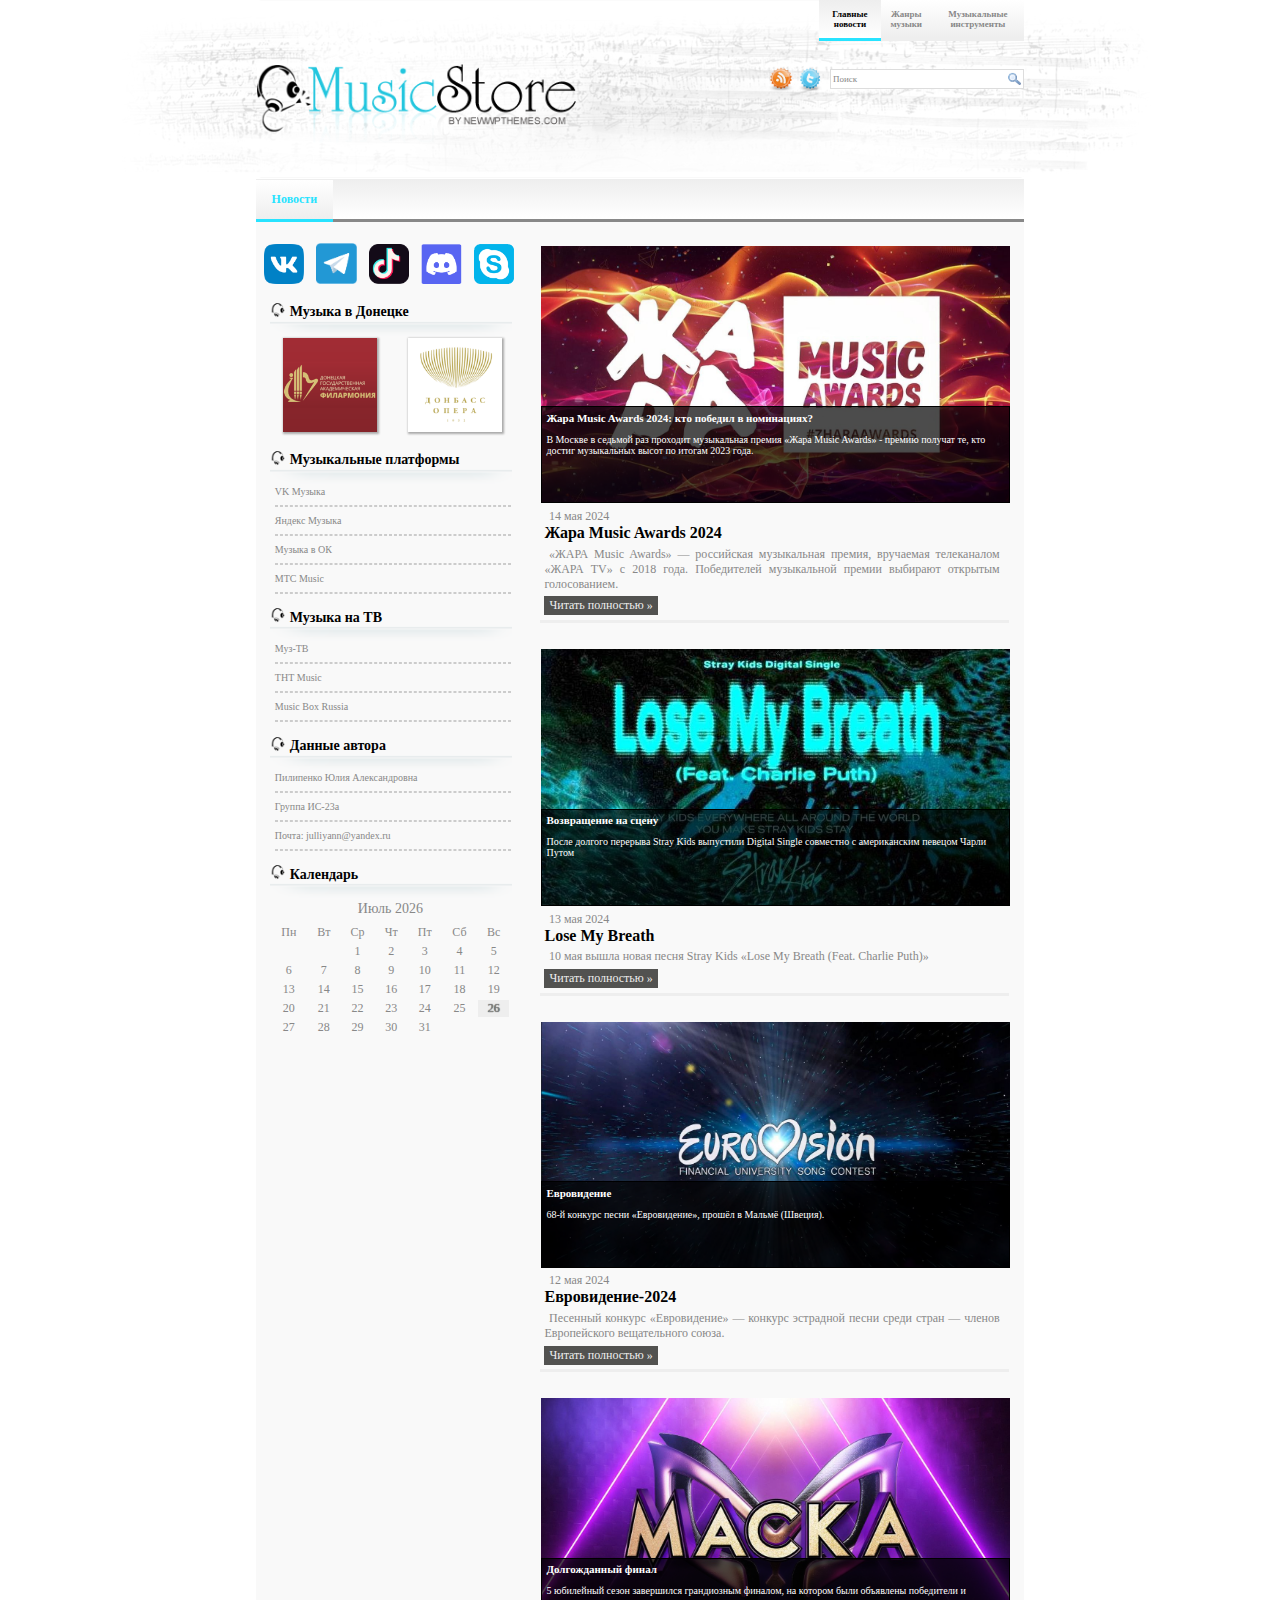
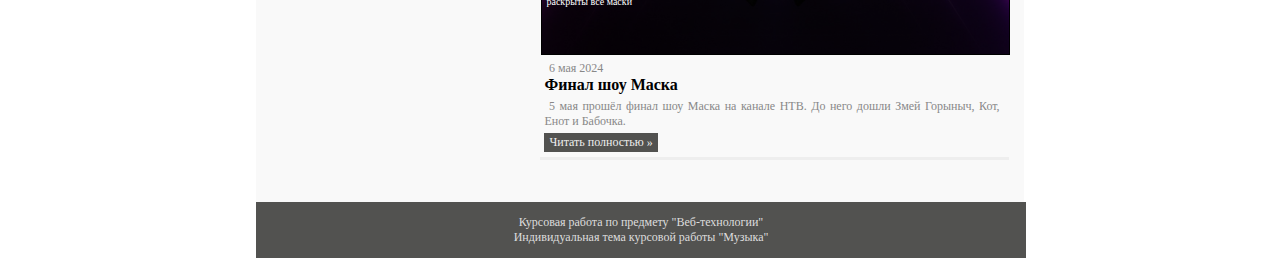
<file: index.html>
<!DOCTYPE html>
<html>

<head>
<link rel="stylesheet" type="text/css" href="style.css">
<title>Музыка</title>
</head>

<body>
  <header>
	<div class="div_step_logo"></div>
	<img src="images/logo.png" class="img_logo">
	<div class="div_step_menu"></div>
	<div class="div_menu_search">
		<div class="div_menu">
			<a href="index.html"><div class="menu_main_active"><p class="p_menu_active">Главные новости</p></div></a>
			<a href="pages/rock.html"><div class="menu_genre"><p class="p_menu">Жанры музыки</p></div></a>
			<a href="pages/piano.html"><div class="menu_instrument"><p class="p_menu">Музыкальные инструменты</p></div></a>
		</div>  
		<div class="div_search_box">
			<img src="images/rss.png" class="img_icon">
			<img src="images/twitter.png" class="img_icon">
			<div class="div_search"><img src="images/search.gif" class="img_search"><p class="p_search"><font>Поиск</font></p></div>
		</div>
	</div>
  </header>
  <div class="div_left"></div>
  <div class="div_right"></div>
  <div class="div_center">
		<nav><a href="index.html"><div class="nav_news"><p class="p_nav_active">Новости</p></div></a></nav>
		<hr class="hr_nav_news">
		<div class="div_main">
		<aside>
			<img src="images/vk.png" class="img_messenge"> 
			<img src="images/tg.png" class="img_messenge">
			<img src="images/tt.png" class="img_messenge">	
			<img src="images/ds.png" class="img_messenge">	
			<img src="images/sc.png" class="img_messenge">
			<div class="div_aside"><p class="p_div_aside"><font>Музыка в Донецке</font></p></div>
			<a href="https://filarmonia-donetsk.ru" target="_blank"><img src="images/philharmonic.png" class="img_music"></a>
			<a href="https://donbassopera.ru" target="_blank"><img src="images/opera.png" class="img_music"></a>
			<div class="div_aside"><p class="p_div_aside"><font>Музыкальные платформы</font></p></div>
			<a href="https://vk.com/vkmusic" target="_blank" class="a_aside"><p class="p_aside"><font>VK Музыка</font></p></a>
			<hr class="hr_aside">
			<a href="https://music.yandex.ru" target="_blank" class="a_aside"><p class="p_aside"><font>Яндекс Музыка</font></p></a>
			<hr class="hr_aside">
			<a href="https://m.ok.ru/okmusic" target="_blank" class="a_aside"><p class="p_aside"><font>Музыка в ОК</font></p></a>
			<hr class="hr_aside">
			<a href="https://music.mts.ru" target="_blank" class="a_aside"><p class="p_aside"><font>МТС Music</font></p></a>
			<hr class="hr_aside">
			<div class="div_aside"><p class="p_div_aside"><font>Музыка на ТВ</font></p></div>
			<a href="https://muz-tv.ru" target="_blank" class="a_aside"><p class="p_aside"><font>Муз-ТВ</font></p></a>
			<hr class="hr_aside">
			<a href="https://tntmusic.ru" target="_blank" class="a_aside"><p class="p_aside"><font>ТНТ Music</font></p></a>
			<hr class="hr_aside">
			<a href="https://musicboxtv.ru" target="_blank" class="a_aside"><p class="p_aside"><font>Music Box Russia</font></p></a>
			<hr class="hr_aside">
			<div class="div_aside"><p class="p_div_aside"><font>Данные автора</font></p></div>
			<p class="p_aside"><font>Пилипенко Юлия Александровна</font></p>
			<hr class="hr_aside">
			<p class="p_aside"><font>Группа ИС-23а</font></p>
			<hr class="hr_aside">
			<p class="p_aside"><font>Почта: <a class="a_email" href="mailto:julliyann@yandex.ru">julliyann@yandex.ru</a></font></p>
			<hr class="hr_aside">
			<div class="div_aside"><p class="p_div_aside"><font>Календарь</font></p></div>
			<div id="monthYear" class="monthYear"></div>
				<table id="calendar">
                <thead>
                <tr>
                <td>Пн</td>
                <td>Вт</td>
                <td>Ср</td>
                <td>Чт</td>
                <td>Пт</td>
                <td>Сб</td>
                <td>Вс</td>
                </tr>
                </thead>
                <tbody></tbody>
                </table>
				<script>
                function Calendar(id, year, month){	
				var Dlast = new Date(year, month + 1, 0).getDate(),
				D = new Date(year, month, Dlast),
				DNlast = new Date(D.getFullYear(), D.getMonth(), Dlast).getDay(),
				DNfirst = new Date(D.getFullYear(), D.getMonth(), 1).getDay(),
				calendar = "<tr>";
				
				if (DNfirst != 0) {for (var i = 1; i < DNfirst; i++) calendar += "<td>";}
				else {for (var i = 0; i < 6; i++) calendar += "<td>";}
				var today = new Date();

				for (var i = 1; i <= Dlast; i++) 
				{
					var currentDay = new Date(D.getFullYear(), D.getMonth(), i).getDay();
					var classes = ['day'];

					if (i == today.getDate() && D.getFullYear() == today.getFullYear() && D.getMonth() == today.getMonth()) 
					{classes.push('today');}

					calendar += '<td class="' + classes.join(' ') + '">' + i + '</td>';

					if (currentDay == 0) {calendar += "<tr>";}
				}

				for (var i = DNlast; i < 7; i++) calendar += "<td>&nbsp;";
				document.querySelector("#" + id + " tbody").innerHTML = calendar;
				document.getElementById("monthYear").innerHTML =
					D.toLocaleString("ru-RU", { month: "long" }).charAt(0).toUpperCase() +
					D.toLocaleString("ru-RU", { month: "long" }).slice(1) +
					" " + D.getFullYear();
				}

				Calendar("calendar", new Date().getFullYear(), new Date().getMonth());
                </script>
		</aside>
		<section>
			<article>
				<div class="article_img_4">
					<div class="div_article">
						<p class="p_div_article_h"><font>Жара Music Awards 2024: кто победил в номинациях?</font></p>
						<p class="p_div_article"><font>
						В Москве в седьмой раз проходит музыкальная премия «Жара Music Awards» - премию получат те, кто достиг 
						музыкальных высот по итогам 2023 года.</font></p>
					</div>
				</div>
				<p class="p_article"><font>14 мая 2024</font></p>
				<p class="p_article_h"><font>Жара Music Awards 2024</font></p>
				<p class="p_article"><font>
				«ЖАРА Music Awards» — российская музыкальная премия, вручаемая телеканалом «ЖАРА TV» с 2018 года. 
				Победителей музыкальной премии выбирают открытым голосованием.</font></p>
				<input type="checkbox" class="read-more-checker_4" id="read-more-checker_4">
				<div class="limiter">
				<p class="p_article"><font>«Прорыв года» - MONA</font></p>
				<p class="p_article"><font>«Альбом года» - Сергей Лазарев</font></p>
				<p class="p_article"><font>«Легенда поп-культуры» - Ани Лорак</font></p>
				<p class="p_article"><font>«Артист 10-летия» - Егор Крид</font></p>
				<p class="p_article"><font>«Песня года» — Инстасамка</font></p>
				<p class="p_article"><font>«Best стриминг» —Gayazovs Brothers</font></p>
				<p class="p_article"><font>«Группа года» — Артик и Асти</font></p>
				<p class="p_article"><font>«Хитмейкер года» — JONY (Джони)</font></p>
				<p class="p_article"><font>«Двадцать лет в эфире» — Ольга Бузова</font></p>
				<p class="p_article"><font>«Радио Хит года» — Bahh Tee и Turken</font></p>
				<p class="p_article"><font>«Связь поколений» — Акмаль и Юлианна Караулова</font></p>
				<p class="p_article"><font>«Видео года» — Дима Билан с клипом "Острой бритвой"</font></p>
				<p class="p_article"><font>«Вклад в искусство» — Николай Басков</font></p>
				<p class="p_article"><font>«Фан-клуб года» — Клава Кока</font></p>
				<p class="p_article"><font>«Коллаборация года» — Niletto, Олег Майями и Леша Свик</font></p>
				<p class="p_article"><font>«Певец года» — Мот</font></p>
				<p class="p_article"><font>«Певица года» — Люся Чеботина</font></p>
				<p class="p_article"><font>«Артист года» — Анна Асти</font></p>
				<p class="p_article"><font>«Звезда Авторадио» — Леонид Агутин</font></p>
				<p class="p_article"><font>«Артист поколений» — Валерия</font></p>
				<p class="p_article"><font>«Digital артист» - Хабиб</font></p>
				<p class="p_article"><font>«Вне времени» - Амирчик</font></p>
				<p class="p_article"><font>«Шоу года» - Полина Гагарина</font></p>
				<p class="p_article"><font>«Выбор VOICE» - Мари Краймбрери</font></p>
				</div><label for="read-more-checker_4" class="read-more-button_4"></label>
			</article>
			<article>
				<div class="article_img_3">
					<div class="div_article">
						<p class="p_div_article_h"><font>Возвращение на сцену</font></p>
						<p class="p_div_article"><font>
						После долгого перерыва Stray Kids выпустили Digital Single совместно с
						американским певецом Чарли Путом</font></p>				
					</div>
				</div>
				<p class="p_article"><font>13 мая 2024</font></p>
				<p class="p_article_h"><font> Lose My Breath</font></p>
				<p class="p_article"><font>
				10 мая вышла новая песня Stray Kids «Lose My Breath (Feat. Charlie Puth)»</font></p>
				<input type="checkbox" class="read-more-checker_3" id="read-more-checker_3">
				<div class="limiter">
				<p class="p_article"><font>
				Эта песня стала чем-то новым для артистов, благодаря ней, они смогли по-новому 
				раскрыть свои голоса и показать, на что они способны.</font></p>
				<p class="p_article"><font>
				Песня была написана в июле прошлого года. Это новый жанр и подобного ещё не было в дискографии Stray Kids. 
				Сами артисты говорили, что при первом прослушивании они не были уверены, что смогут реализовать подобное, 
				однако позже смогли передать все эмоции и любовь, о которой поётся в песне.</font></p>
				<p class="p_article"><font>
				Клип к песне снимался зимой, без участия Чарли Пута. Концепт клипа – сказка «Русалочка». Фанаты уже построили 
				множество теорий, что могло там происходить. Кто русалка, а кто человек? Что за огни в небе, и куда они зовут? 
				Сколько ещё тайн не раскрыто.</font></p>
				<p class="p_article"><font>
				Спустя два для после выхода песни вышли две ремикс-версии, что стало приятным бонусом. Теперь фанаты могут 
				наслаждаться не одной, а целыми тремя потрясающими песнями. Послушать данные песни можно на ютубе и других 
				музыкальных площадках.
				</font></p>
				</div><label for="read-more-checker_3" class="read-more-button_3"></label>
			</article>
			<article>
				<div class="article_img_2">
					<div class="div_article">
						<p class="p_div_article_h"><font>Евровидение</font></p>
						<p class="p_div_article"><font>68-й конкурс песни «Евровидение», прошёл в Мальмё (Швеция).</font></p>				
					</div>
				</div>
				<p class="p_article"><font>12 мая 2024</font></p>
				<p class="p_article_h"><font>Евровидение-2024</font></p>
				<p class="p_article"><font>
				Песенный конкурс «Евровидение» — конкурс эстрадной песни среди стран — членов Европейского вещательного союза.
				</font></p>
				<input type="checkbox" class="read-more-checker_2" id="read-more-checker_2">
				<div class="limiter">
				<p class="p_article"><font>
				68-й конкурс песни «Евровидение», прошедший в Мальмё (Швеция), благодаря победе Лорин с песней «Tattoo» 
				на конкурсе предыдущего года, проходившем в Ливерпуле, Великобритания.</font></p>
				<p class="p_article"><font>
				Первый и второй полуфиналы состоялись 7 и 9 мая, а финал — 11 мая 2024 года.</font></p>
				<p class="p_article"><font>
				Победителем конкурса стала Швейцария, которую представлял певец Nemo с песней «The Code». Второе место занял 
				представитель Хорватии исполнитель Baby Lasagna с песней «Rim Tim Tagi Dim». Третье место заняли представительницы 
				Украины — Alyona Alyona и Jerry Heil, исполнившие песню «Teresa & Maria».
				</font></p>
				</div><label for="read-more-checker_2" class="read-more-button_2"></label>
			</article>
			<article>
				<div class="article_img_1">
					<div class="div_article">
						<p class="p_div_article_h"><font>Долгожданный финал</font></p>
						<p class="p_div_article"><font>
						5 юбилейный сезон завершился грандиозным финалом, на котором были объявлены 
						победители и раскрыты все маски</font></p>				
					</div>
				</div>
				<p class="p_article"><font>6 мая 2024</font></p>
				<p class="p_article_h"><font>Финал шоу Маска</font></p>
				<p class="p_article"><font>5 мая прошёл финал шоу Маска на канале НТВ. До него дошли Змей Горыныч, Кот, Енот и Бабочка.</font></p>
				<input type="checkbox" class="read-more-checker_1" id="read-more-checker_1">
				<div class="limiter">
				<p class="p_article"><font>
				Все участники были очень сильны и несомненно заслуживали награды, но победитель только один.</font></p>
				<p class="p_article"><font>
				По итогам первого голосования жюри 4 место занял Змей Горыныч. Под маской, а точнее под масками, как и 
				предполагали все с самого начала, оказались юмористы из Comedy Club Дмитрий Сорокин, Зураб Матуа и Андрей Аверин.</font></p>
				<p class="p_article"><font>
				По итогам второго голосования 3 место досталось Бабочке. Под столь прекрасной маской скрывалась знаменитая певица 
				Люся Чеботина, она смогла скрывать свой голос, и некоторые судьи до последнего не верили, что там скрывается она.</font></p>
				<p class="p_article"><font>
				2 место в ходе сложнейшего голосования досталось Коту, в костюме которого скрывалась Ани Лорак.</font></p>
				<p class="p_article"><font>
				И победителем сезона стал Енот, чья личность оставалась загадкой до самого конца. Под маской 
				скрывалась талантливейшая певица Севиль из группы Artik & Asti.
				</font></p>
				</div><label for="read-more-checker_1" class="read-more-button_1"></label>
			</article>
		</section>
		</div><p class="p_invisible">.</p>
  <footer>
	<p class="p_footer"><font>Курсовая работа по предмету "Веб-технологии"</font><br><font>Индивидуальная тема курсовой работы "Музыка"</font></p>
  </footer>
  </div>
</body>

</html>
</file>
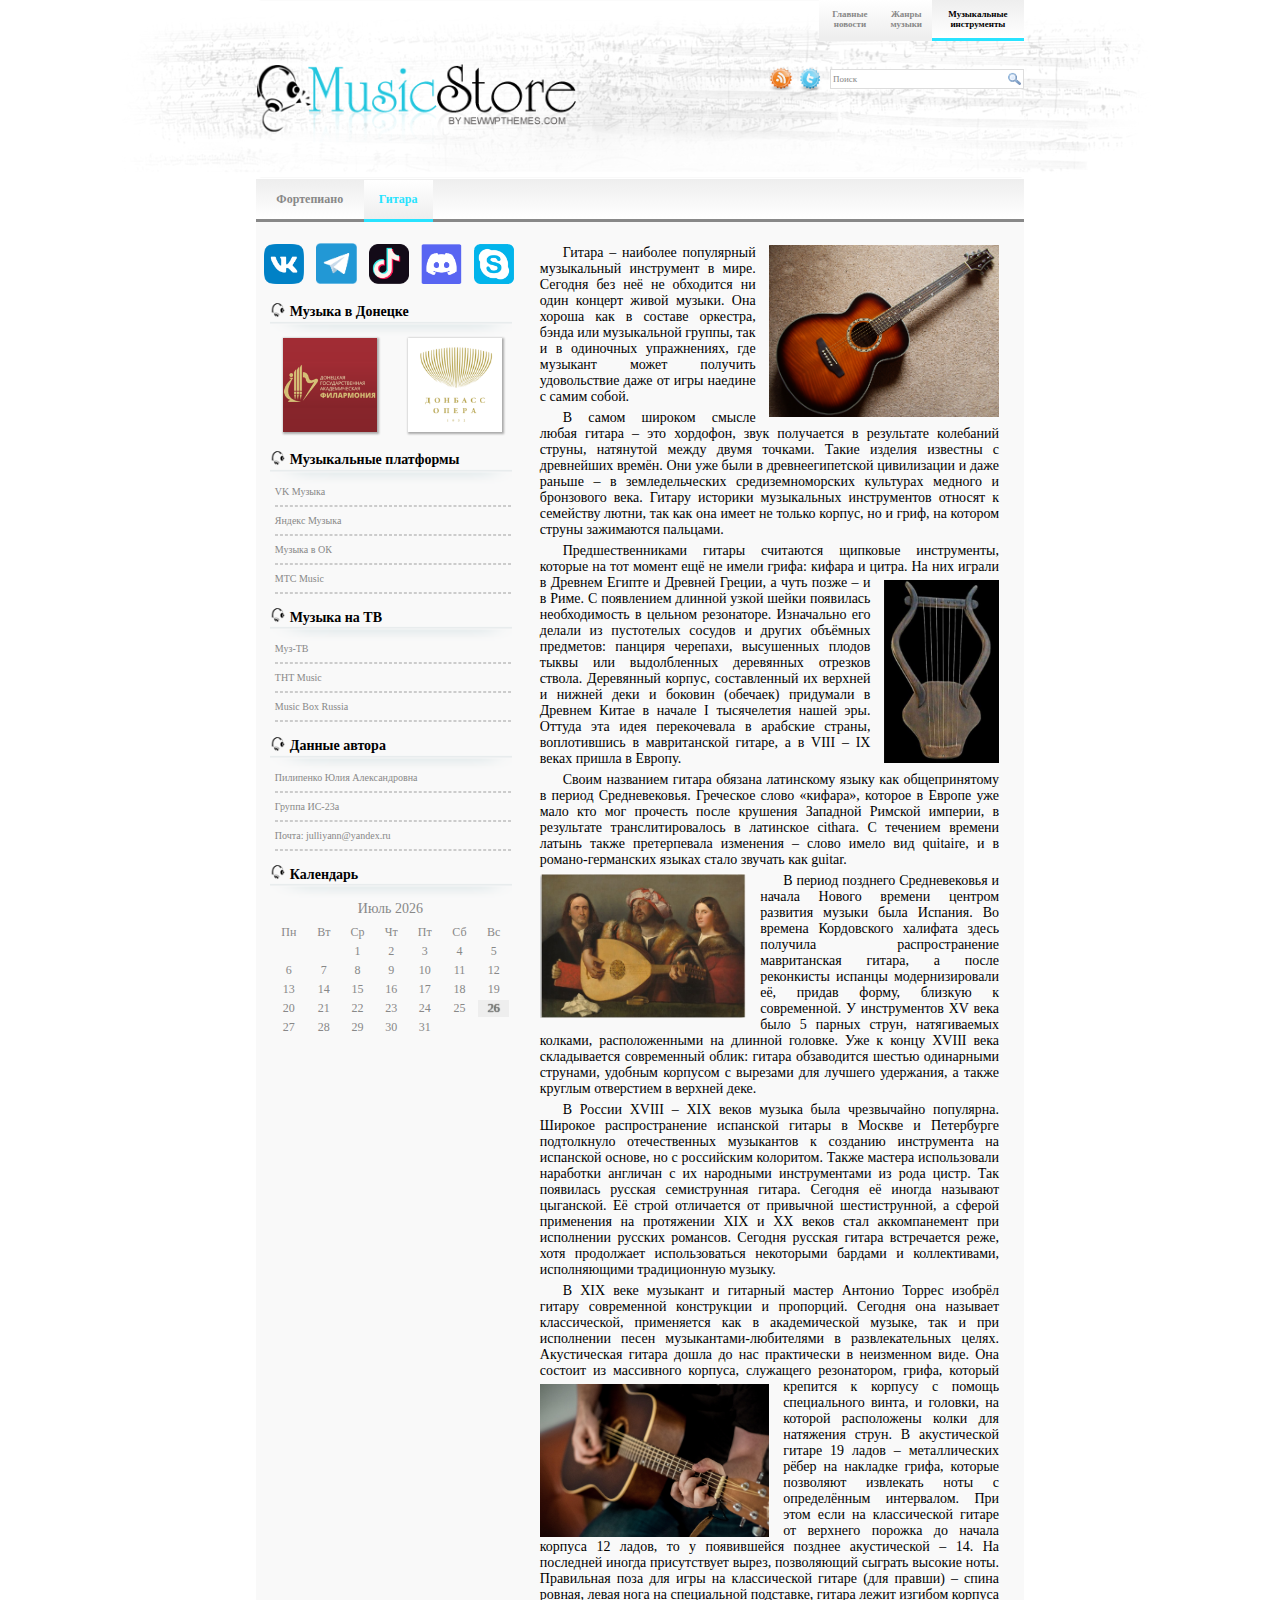
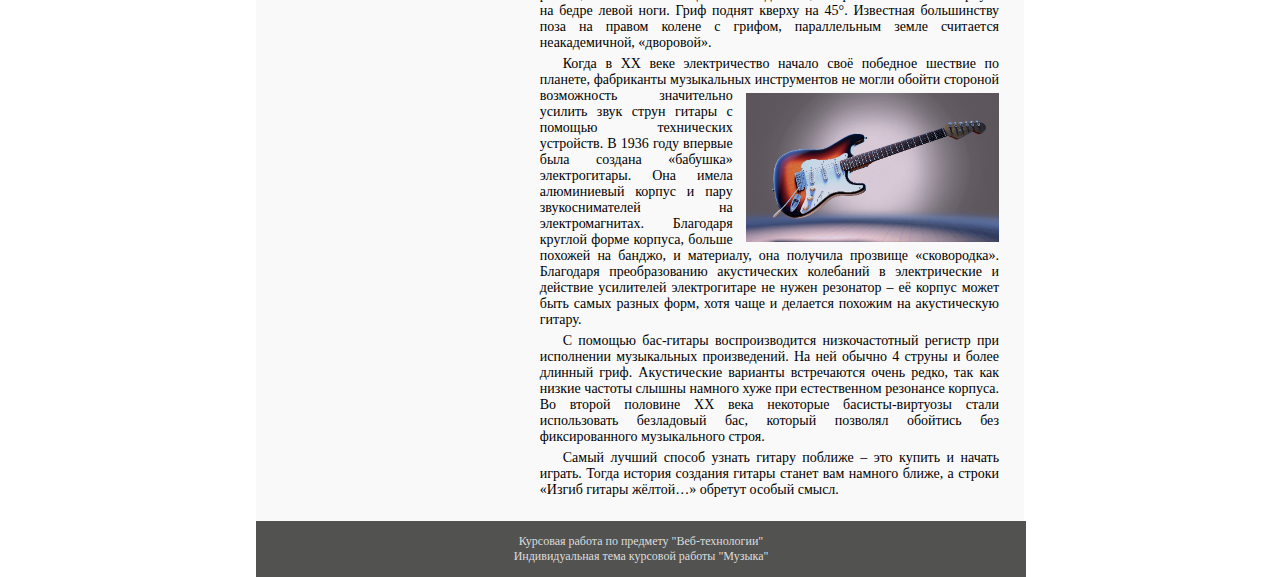
<file: pages/guitar.html>
<!DOCTYPE html>
<html>

<head>
<link rel="stylesheet" type="text/css" href="../style.css">
<title>Музыка</title>
</head>

<body>
  <header>
	<div class="div_step_logo"></div>
	<img src="../images/logo.png" class="img_logo">
	<div class="div_step_menu"></div>
	<div class="div_menu_search">
		<div class="div_menu">
			<a href="../index.html"><div class="menu_main"><p class="p_menu">Главные новости</p></div></a>
			<a href="rock.html"><div class="menu_genre"><p class="p_menu">Жанры музыки</p></div></a>
			<a href="piano.html"><div class="menu_instrument_active"><p class="p_menu_active">Музыкальные инструменты</p></div></a>
		</div>  
		<div class="div_search_box">
			<img src="../images/rss.png" class="img_icon">
			<img src="../images/twitter.png" class="img_icon">
			<div class="div_search"><img src="../images/search.gif" class="img_search"><p class="p_search"><font>Поиск</font></p></div>
		</div>
	</div>
  </header>
  <div class="div_left"></div>
  <div class="div_right"></div>
  <div class="div_center">
		<nav>
		<a href="piano.html"><div class="nav_piano"><p class="p_nav">Фортепиано</p></div></a>
		<a href="guitar.html"><div class="nav_guitar_active"><p class="p_nav_active">Гитара</p></div></a>
		</nav>
		<hr class="hr_nav_guitar">
		<div class="div_main">
		<aside>
			<img src="../images/vk.png" class="img_messenge"> 
			<img src="../images/tg.png" class="img_messenge">
			<img src="../images/tt.png" class="img_messenge">	
			<img src="../images/ds.png" class="img_messenge">	
			<img src="../images/sc.png" class="img_messenge">
			<div class="div_aside"><p class="p_div_aside"><font>Музыка в Донецке</font></p></div>
			<a href="https://filarmonia-donetsk.ru" target="_blank"><img src="../images/philharmonic.png" class="img_music"></a>
			<a href="https://donbassopera.ru" target="_blank"><img src="../images/opera.png" class="img_music"></a>
			<div class="div_aside"><p class="p_div_aside"><font>Музыкальные платформы</font></p></div>
			<a href="https://vk.com/vkmusic" target="_blank" class="a_aside"><p class="p_aside"><font>VK Музыка</font></p></a>
			<hr class="hr_aside">
			<a href="https://music.yandex.ru" target="_blank" class="a_aside"><p class="p_aside"><font>Яндекс Музыка</font></p></a>
			<hr class="hr_aside">
			<a href="https://m.ok.ru/okmusic" target="_blank" class="a_aside"><p class="p_aside"><font>Музыка в ОК</font></p></a>
			<hr class="hr_aside">
			<a href="https://music.mts.ru" target="_blank" class="a_aside"><p class="p_aside"><font>МТС Music</font></p></a>
			<hr class="hr_aside">
			<div class="div_aside"><p class="p_div_aside"><font>Музыка на ТВ</font></p></div>
			<a href="https://muz-tv.ru" target="_blank" class="a_aside"><p class="p_aside"><font>Муз-ТВ</font></p></a>
			<hr class="hr_aside">
			<a href="https://tntmusic.ru" target="_blank" class="a_aside"><p class="p_aside"><font>ТНТ Music</font></p></a>
			<hr class="hr_aside">
			<a href="https://musicboxtv.ru" target="_blank" class="a_aside"><p class="p_aside"><font>Music Box Russia</font></p></a>
			<hr class="hr_aside">
			<div class="div_aside"><p class="p_div_aside"><font>Данные автора</font></p></div>
			<p class="p_aside"><font>Пилипенко Юлия Александровна</font></p>
			<hr class="hr_aside">
			<p class="p_aside"><font>Группа ИС-23а</font></p>
			<hr class="hr_aside">
			<p class="p_aside"><font>Почта: <a class="a_email" href="mailto:julliyann@yandex.ru">julliyann@yandex.ru</a></font></p>
			<hr class="hr_aside">
			<div class="div_aside"><p class="p_div_aside"><font>Календарь</font></p></div>
			<div id="monthYear" class="monthYear"></div>
				<table id="calendar">
                <thead>
                <tr>
                <td>Пн</td>
                <td>Вт</td>
                <td>Ср</td>
                <td>Чт</td>
                <td>Пт</td>
                <td>Сб</td>
                <td>Вс</td>
                </tr>
                </thead>
                <tbody></tbody>
                </table>
				<script>
                function Calendar(id, year, month){
				var Dlast = new Date(year, month + 1, 0).getDate(),
				D = new Date(year, month, Dlast),
				DNlast = new Date(D.getFullYear(), D.getMonth(), Dlast).getDay(),
				DNfirst = new Date(D.getFullYear(), D.getMonth(), 1).getDay(),
				calendar = "<tr>";
				
				if (DNfirst != 0) {for (var i = 1; i < DNfirst; i++) calendar += "<td>";}
				else {for (var i = 0; i < 6; i++) calendar += "<td>";}
				var today = new Date();

				for (var i = 1; i <= Dlast; i++) 
				{
					var currentDay = new Date(D.getFullYear(), D.getMonth(), i).getDay();
					var classes = ['day'];

					if (i == today.getDate() && D.getFullYear() == today.getFullYear() && D.getMonth() == today.getMonth()) 
					{classes.push('today');}

					calendar += '<td class="' + classes.join(' ') + '">' + i + '</td>';

					if (currentDay == 0) {calendar += "<tr>";}
				}

				for (var i = DNlast; i < 7; i++) calendar += "<td>&nbsp;";
				document.querySelector("#" + id + " tbody").innerHTML = calendar;
				document.getElementById("monthYear").innerHTML =
					D.toLocaleString("ru-RU", { month: "long" }).charAt(0).toUpperCase() +
					D.toLocaleString("ru-RU", { month: "long" }).slice(1) +
					" " + D.getFullYear();
				}

				Calendar("calendar", new Date().getFullYear(), new Date().getMonth());
                </script>
		</aside>
		<section>
			<p class="p_section">
			<img src="../images/guitar.jpg" class="img_guitar">
			<font>Гитара – наиболее популярный музыкальный инструмент в мире. Сегодня без неё не обходится ни один концерт живой музыки. 
			Она хороша как в составе оркестра, бэнда или музыкальной группы, так и в одиночных упражнениях, где музыкант может получить 
			удовольствие даже от игры наедине с самим собой.
			</font></p><p class="p_section"><font>
			В самом широком смысле любая гитара – это хордофон, звук получается в результате колебаний струны, натянутой между двумя 
			точками. Такие изделия известны с древнейших времён. Они уже были в древнеегипетской цивилизации и даже раньше – в 
			земледельческих средиземноморских культурах медного и бронзового века. Гитару историки музыкальных инструментов относят к 
			семейству лютни, так как она имеет не только корпус, но и гриф, на котором струны зажимаются пальцами.
			</font></p><p class="p_section"><font>
			Предшественниками гитары считаются щипковые инструменты, которые на тот момент ещё не имели грифа: кифара и цитра. На них 
			<img src="../images/guitar_kifara.jpg" class="img_guitar_kifara">
			играли в Древнем Египте и Древней Греции, а чуть позже – и в Риме. С появлением длинной узкой шейки появилась необходимость 
			в цельном резонаторе. Изначально его делали из пустотелых сосудов и других объёмных предметов: панциря черепахи, высушенных 
			плодов тыквы или выдолбленных деревянных отрезков ствола. Деревянный корпус, составленный их верхней и нижней деки и боковин 
			(обечаек) придумали в Древнем Китае в начале I тысячелетия нашей эры. Оттуда эта идея перекочевала в арабские страны, 
			воплотившись в мавританской гитаре, а в VIII – IX веках пришла в Европу.
			</font></p><p class="p_section"><font>
			Своим названием гитара обязана латинскому языку как общепринятому в период Средневековья. Греческое слово «кифара», которое 
			в Европе уже мало кто мог прочесть после крушения Западной Римской империи, в результате транслитировалось в латинское cithara. 
			С течением времени латынь также претерпевала изменения – слово имело вид quitaire, и в романо-германских языках стало звучать 
			как guitar.
			</font></p><p class="p_section">
			<img src="../images/guitar_picture.jpg" class="img_guitar_picture">
			<font>В период позднего Средневековья и начала Нового времени центром развития музыки была Испания. Во времена Кордовского халифата 
			здесь получила распространение мавританская гитара, а после реконкисты испанцы модернизировали её, придав форму, близкую к 
			современной. У инструментов XV века было 5 парных струн, натягиваемых колками, расположенными на длинной головке. Уже к концу 
			XVIII века складывается современный облик: гитара обзаводится шестью одинарными струнами, удобным корпусом с вырезами для 
			лучшего удержания, а также круглым отверстием в верхней деке.
			</font></p><p class="p_section"><font>
			В России XVIII – XIX веков музыка была чрезвычайно популярна. Широкое распространение испанской гитары в Москве и Петербурге 
			подтолкнуло отечественных музыкантов к созданию инструмента на испанской основе, но с российским колоритом. Также мастера 
			использовали наработки англичан с их народными инструментами из рода цистр. Так появилась русская семиструнная гитара. Сегодня 
			её иногда называют цыганской. Её строй отличается от привычной шестиструнной, а сферой применения на протяжении XIX и XX веков 
			стал аккомпанемент при исполнении русских романсов. Сегодня русская гитара встречается реже, хотя продолжает использоваться 
			некоторыми бардами и коллективами, исполняющими традиционную музыку.
			</font></p><p class="p_section"><font>
			В XIX веке музыкант и гитарный мастер Антонио Торрес изобрёл гитару современной конструкции и пропорций. Сегодня она называет 
			классической, применяется как в академической музыке, так и при исполнении песен музыкантами-любителями в развлекательных 
			целях. Акустическая гитара дошла до нас практически в неизменном виде. Она состоит из массивного корпуса, служащего 
			<img src="../images/guitar_acoustic.jpg" class="img_guitar_acoustic">
			резонатором, грифа, который крепится к корпусу с помощь специального винта, и головки, на которой расположены колки для 
			натяжения струн. В акустической гитаре 19 ладов – металлических рёбер на накладке грифа, которые позволяют извлекать ноты с 
			определённым интервалом. При этом если на классической гитаре от верхнего порожка до начала корпуса 12 ладов, то у появившейся 
			позднее акустической – 14. На последней иногда присутствует вырез, позволяющий сыграть высокие ноты. Правильная поза для игры 
			на классической гитаре (для правши) – спина ровная, левая нога на специальной подставке, гитара лежит изгибом корпуса на бедре 
			левой ноги. Гриф поднят кверху на 45°. Известная большинству поза на правом колене с грифом, параллельным земле считается 
			неакадемичной, «дворовой».
			</font></p><p class="p_section"><font>
			Когда в XX веке электричество начало своё победное шествие по планете, фабриканты музыкальных инструментов не могли обойти 
			<img src="../images/guitar_electric.jpg" class="img_guitar_electric">
			стороной возможность значительно усилить звук струн гитары с помощью технических устройств. В 1936 году впервые была создана 
			«бабушка» электрогитары. Она имела алюминиевый корпус и пару звукоснимателей на электромагнитах. Благодаря круглой форме 
			корпуса, больше похожей на банджо, и материалу, она получила прозвище «сковородка». Благодаря преобразованию акустических 
			колебаний в электрические и действие усилителей электрогитаре не нужен резонатор – её корпус может быть самых разных форм, 
			хотя чаще и делается похожим на акустическую гитару.
			</font></p><p class="p_section"><font>
			С помощью бас-гитары воспроизводится низкочастотный регистр при исполнении музыкальных произведений. На ней обычно 4 струны и 
			более длинный гриф. Акустические варианты встречаются очень редко, так как низкие частоты слышны намного хуже при естественном 
			резонансе корпуса. Во второй половине XX века некоторые басисты-виртуозы стали использовать безладовый бас, который позволял 
			обойтись без фиксированного музыкального строя.
			</font></p><p class="p_section"><font>
			Самый лучший способ узнать гитару поближе – это купить и начать играть. Тогда история создания гитары станет вам намного ближе, 
			а строки «Изгиб гитары жёлтой…» обретут особый смысл.
			</font></p>
		</section>
		</div><p class="p_invisible">.</p>
  <footer>
	<p class="p_footer"><font>Курсовая работа по предмету "Веб-технологии"</font><br><font>Индивидуальная тема курсовой работы "Музыка"</font></p>
  </footer>
  </div>
</body>

</html>
</file>
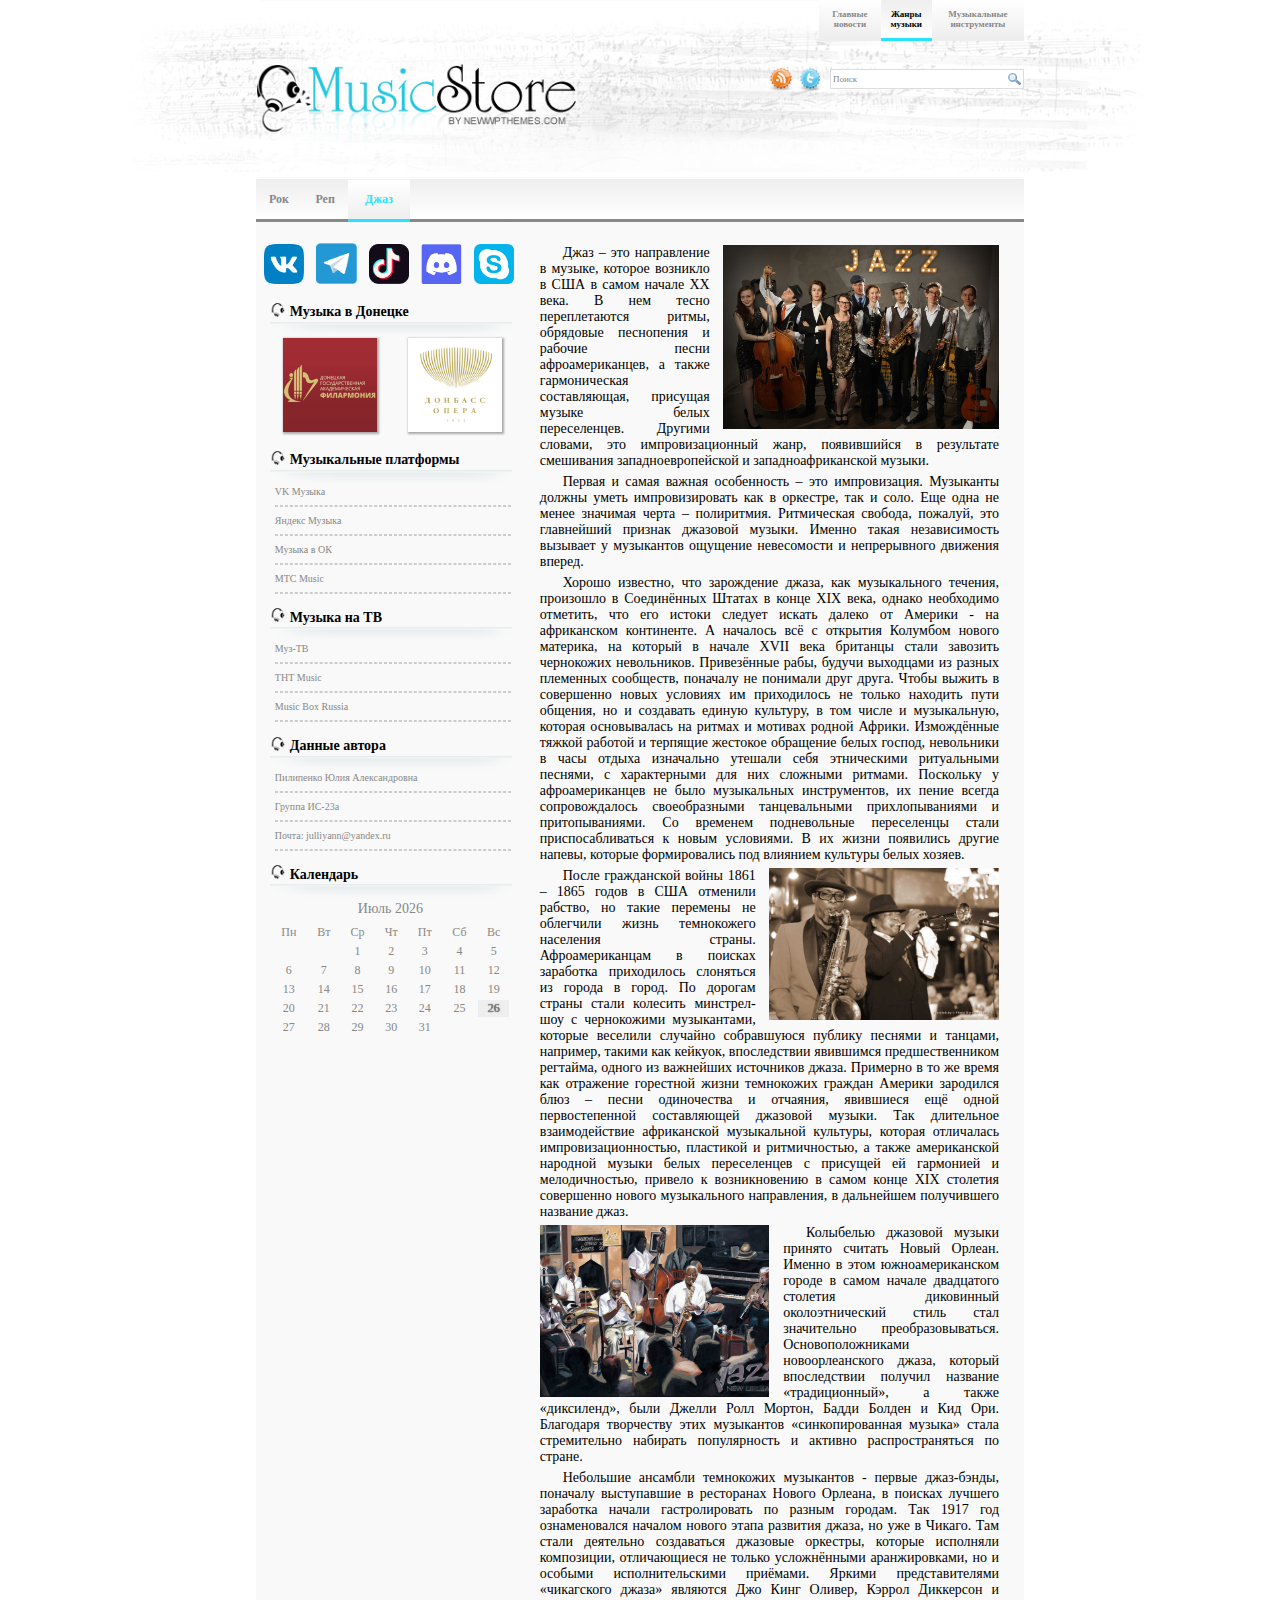
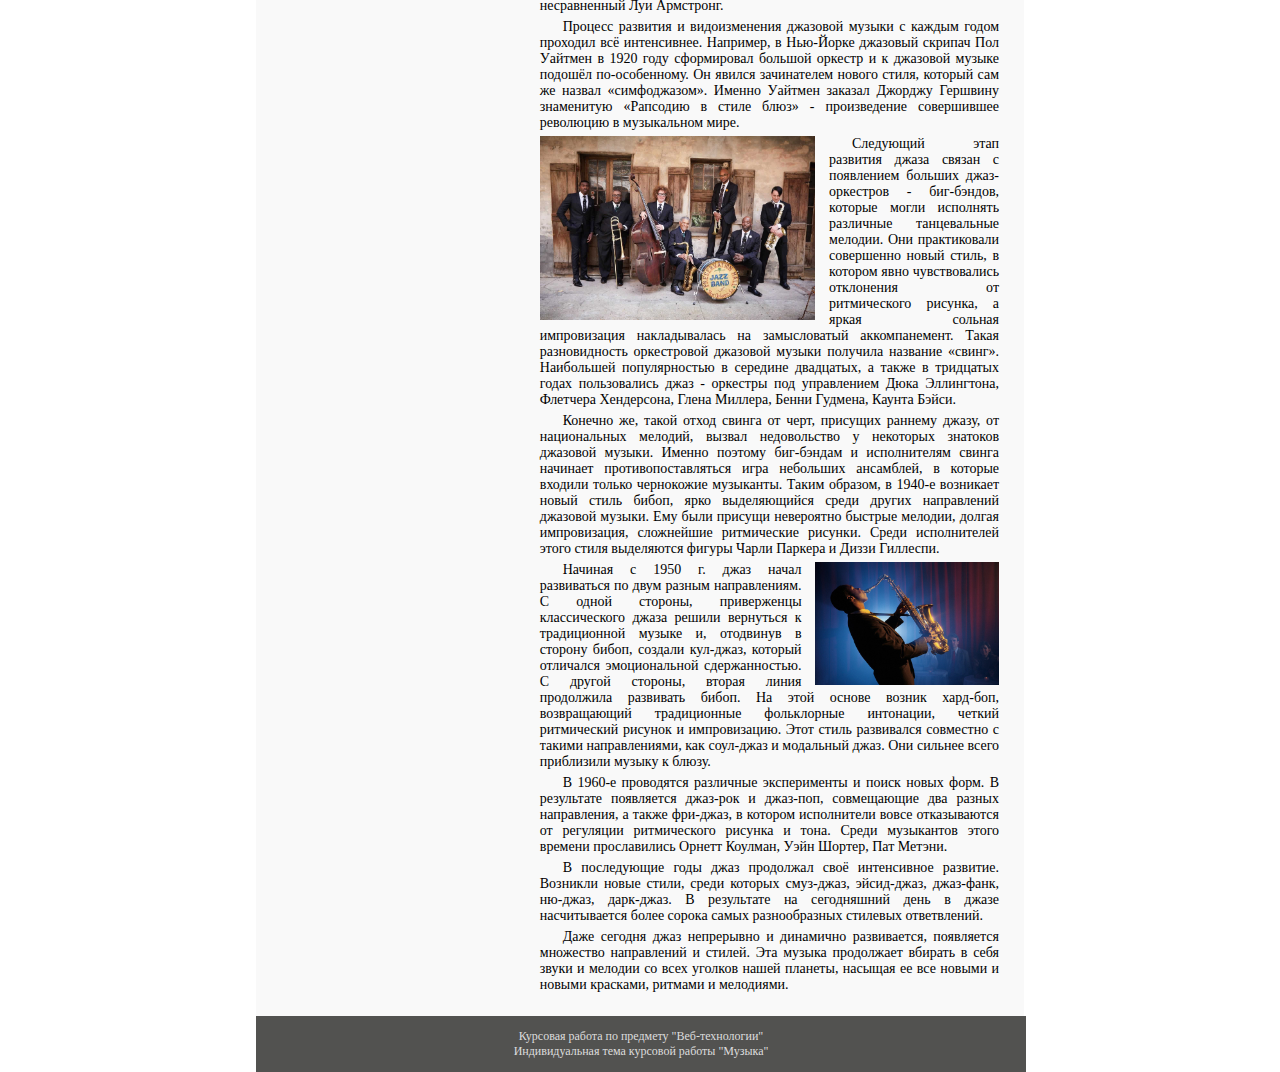
<file: pages/jazz.html>
<!DOCTYPE html>
<html>

<head>
<link rel="stylesheet" type="text/css" href="../style.css">
<title>Музыка</title>
</head>

<body>
  <header>
	<div class="div_step_logo"></div>
	<img src="../images/logo.png" class="img_logo">
	<div class="div_step_menu"></div>
	<div class="div_menu_search">
		<div class="div_menu">
			<a href="../index.html"><div class="menu_main"><p class="p_menu">Главные новости</p></div></a>
			<a href="rock.html"><div class="menu_genre_active"><p class="p_menu_active">Жанры музыки</p></div></a>
			<a href="piano.html"><div class="menu_instrument"><p class="p_menu">Музыкальные инструменты</p></div></a>
		</div>  
		<div class="div_search_box">
			<img src="../images/rss.png" class="img_icon">
			<img src="../images/twitter.png" class="img_icon">
			<div class="div_search"><img src="../images/search.gif" class="img_search"><p class="p_search"><font>Поиск</font></p></div>
		</div>
	</div>
  </header>
  <div class="div_left"></div>
  <div class="div_right"></div>
  <div class="div_center">
		<nav>
		<a href="rock.html"><div class="nav_rock_rap"><p class="p_nav">Рок</p></div></a>
		<a href="rap.html"><div class="nav_rock_rap"><p class="p_nav">Реп</p></div></a>
		<a href="jazz.html"><div class="nav_jazz_active"><p class="p_nav_active">Джаз</p></div></a>
		</nav>
		<hr class="hr_nav_jazz">
		<div class="div_main">
		<aside>
			<img src="../images/vk.png" class="img_messenge"> 
			<img src="../images/tg.png" class="img_messenge">
			<img src="../images/tt.png" class="img_messenge">	
			<img src="../images/ds.png" class="img_messenge">	
			<img src="../images/sc.png" class="img_messenge">
			<div class="div_aside"><p class="p_div_aside"><font>Музыка в Донецке</font></p></div>
			<a href="https://filarmonia-donetsk.ru" target="_blank"><img src="../images/philharmonic.png" class="img_music"></a>
			<a href="https://donbassopera.ru" target="_blank"><img src="../images/opera.png" class="img_music"></a>
			<div class="div_aside"><p class="p_div_aside"><font>Музыкальные платформы</font></p></div>
			<a href="https://vk.com/vkmusic" target="_blank" class="a_aside"><p class="p_aside"><font>VK Музыка</font></p></a>
			<hr class="hr_aside">
			<a href="https://music.yandex.ru" target="_blank" class="a_aside"><p class="p_aside"><font>Яндекс Музыка</font></p></a>
			<hr class="hr_aside">
			<a href="https://m.ok.ru/okmusic" target="_blank" class="a_aside"><p class="p_aside"><font>Музыка в ОК</font></p></a>
			<hr class="hr_aside">
			<a href="https://music.mts.ru" target="_blank" class="a_aside"><p class="p_aside"><font>МТС Music</font></p></a>
			<hr class="hr_aside">
			<div class="div_aside"><p class="p_div_aside"><font>Музыка на ТВ</font></p></div>
			<a href="https://muz-tv.ru" target="_blank" class="a_aside"><p class="p_aside"><font>Муз-ТВ</font></p></a>
			<hr class="hr_aside">
			<a href="https://tntmusic.ru" target="_blank" class="a_aside"><p class="p_aside"><font>ТНТ Music</font></p></a>
			<hr class="hr_aside">
			<a href="https://musicboxtv.ru" target="_blank" class="a_aside"><p class="p_aside"><font>Music Box Russia</font></p></a>
			<hr class="hr_aside">
			<div class="div_aside"><p class="p_div_aside"><font>Данные автора</font></p></div>
			<p class="p_aside"><font>Пилипенко Юлия Александровна</font></p>
			<hr class="hr_aside">
			<p class="p_aside"><font>Группа ИС-23а</font></p>
			<hr class="hr_aside">
			<p class="p_aside"><font>Почта: <a class="a_email" href="mailto:julliyann@yandex.ru">julliyann@yandex.ru</a></font></p>
			<hr class="hr_aside">
			<div class="div_aside"><p class="p_div_aside"><font>Календарь</font></p></div>
			<div id="monthYear" class="monthYear"></div>
				<table id="calendar">
                <thead>
                <tr>
                <td>Пн</td>
                <td>Вт</td>
                <td>Ср</td>
                <td>Чт</td>
                <td>Пт</td>
                <td>Сб</td>
                <td>Вс</td>
                </tr>
                </thead>
                <tbody></tbody>
                </table>
				<script>
                function Calendar(id, year, month){
				var Dlast = new Date(year, month + 1, 0).getDate(),
				D = new Date(year, month, Dlast),
				DNlast = new Date(D.getFullYear(), D.getMonth(), Dlast).getDay(),
				DNfirst = new Date(D.getFullYear(), D.getMonth(), 1).getDay(),
				calendar = "<tr>";
				
				if (DNfirst != 0) {for (var i = 1; i < DNfirst; i++) calendar += "<td>";}
				else {for (var i = 0; i < 6; i++) calendar += "<td>";}
				var today = new Date();

				for (var i = 1; i <= Dlast; i++) 
				{
					var currentDay = new Date(D.getFullYear(), D.getMonth(), i).getDay();
					var classes = ['day'];

					if (i == today.getDate() && D.getFullYear() == today.getFullYear() && D.getMonth() == today.getMonth()) 
					{classes.push('today');}

					calendar += '<td class="' + classes.join(' ') + '">' + i + '</td>';

					if (currentDay == 0) {calendar += "<tr>";}
				}

				for (var i = DNlast; i < 7; i++) calendar += "<td>&nbsp;";
				document.querySelector("#" + id + " tbody").innerHTML = calendar;
				document.getElementById("monthYear").innerHTML =
					D.toLocaleString("ru-RU", { month: "long" }).charAt(0).toUpperCase() +
					D.toLocaleString("ru-RU", { month: "long" }).slice(1) +
					" " + D.getFullYear();
				}

				Calendar("calendar", new Date().getFullYear(), new Date().getMonth());
                </script>
		</aside>
		<section>
			<p class="p_section">
			<img src="../images/jazz.jpg" class="img_jazz">
			<font>Джаз – это направление в музыке, которое возникло в США в самом начале XX века. В нем тесно переплетаются ритмы, 
			обрядовые песнопения и рабочие песни афроамериканцев, а также гармоническая составляющая, присущая музыке белых переселенцев. 
			Другими словами, это импровизационный жанр, появившийся в результате смешивания западноевропейской и западноафриканской музыки.
			</font></p><p class="p_section"><font>
			Первая и самая важная особенность – это импровизация. Музыканты должны уметь импровизировать как в оркестре, так и соло. Еще 
			одна не менее значимая черта – полиритмия. Ритмическая свобода, пожалуй, это главнейший признак джазовой музыки. Именно такая 
			независимость вызывает у музыкантов ощущение невесомости и непрерывного движения вперед.
			</font></p><p class="p_section"><font>
			Хорошо известно, что зарождение джаза, как музыкального течения, произошло в Соединённых Штатах в конце XIX века, однако 
			необходимо отметить, что его истоки следует искать далеко от Америки - на африканском континенте. А началось всё с открытия 
			Колумбом нового материка, на который в начале XVII века британцы стали завозить чернокожих невольников. Привезённые рабы, 
			будучи выходцами из разных племенных сообществ, поначалу не понимали друг друга. Чтобы выжить в совершенно новых условиях им 
			приходилось не только находить пути общения, но и создавать единую культуру, в том числе и музыкальную, которая основывалась 
			на ритмах и мотивах родной Африки. Измождённые тяжкой работой и терпящие жестокое обращение белых господ, невольники в часы 
			отдыха изначально утешали себя этническими ритуальными песнями, с характерными для них сложными ритмами. Поскольку у 
			афроамериканцев не было музыкальных инструментов, их пение всегда сопровождалось своеобразными танцевальными прихлопываниями 
			и притопываниями. Со временем подневольные переселенцы стали приспосабливаться к новым условиями. В их жизни появились другие 
			напевы, которые формировались под влиянием культуры белых хозяев.
			</font></p><p class="p_section">
			<img src="../images/jazz_beginning.jpg" class="img_jazz_beginning">
			<font>После гражданской войны 1861 – 1865 годов в США отменили рабство, но такие перемены не облегчили жизнь темнокожего населения 
			страны. Афроамериканцам в поисках заработка приходилось слоняться из города в город. По дорогам страны стали колесить 
			минстрел-шоу с чернокожими музыкантами, которые веселили случайно собравшуюся публику песнями и танцами, например, такими как 
			кейкуок, впоследствии явившимся предшественником регтайма, одного из важнейших источников джаза. Примерно в то же время как 
			отражение горестной жизни темнокожих граждан Америки зародился блюз – песни одиночества и отчаяния, явившиеся ещё одной 
			первостепенной составляющей джазовой музыки. Так длительное взаимодействие африканской музыкальной культуры, которая 
			отличалась импровизационностью, пластикой и ритмичностью, а также американской народной музыки белых переселенцев с присущей 
			ей гармонией и мелодичностью, привело к возникновению в самом конце XIX столетия совершенно нового музыкального направления, 
			в дальнейшем получившего название джаз.
			</font></p><p class="p_section">
			<img src="../images/jazz_new_orleans.jpg" class="img_jazz_new_orleans">
			<font>Колыбелью джазовой музыки принято считать Новый Орлеан. Именно в этом южноамериканском городе в самом начале двадцатого 
			столетия диковинный околоэтнический стиль стал значительно преобразовываться. Основоположниками новоорлеанского джаза, который 
			впоследствии получил название «традиционный», а также «диксиленд», были Джелли Ролл Мортон, Бадди Болден и Кид Ори. Благодаря 
			творчеству этих музыкантов «синкопированная музыка» стала стремительно набирать популярность и активно распространяться по 
			стране.
			</font></p><p class="p_section"><font>
			Небольшие ансамбли темнокожих музыкантов - первые джаз-бэнды, поначалу выступавшие в ресторанах Нового Орлеана, в поисках 
			лучшего заработка начали гастролировать по разным городам. Так 1917 год ознаменовался началом нового этапа развития джаза, но 
			уже в Чикаго. Там стали деятельно создаваться джазовые оркестры, которые исполняли композиции, отличающиеся не только 
			усложнёнными аранжировками, но и особыми исполнительскими приёмами. Яркими представителями «чикагского джаза» являются Джо 
			Кинг Оливер, Кэррол Диккерсон и несравненный Луи Армстронг.
			</font></p><p class="p_section"><font>
			Процесс развития и видоизменения джазовой музыки с каждым годом проходил всё интенсивнее. Например, в Нью-Йорке джазовый 
			скрипач Пол Уайтмен в 1920 году сформировал большой оркестр и к джазовой музыке подошёл по-особенному. Он явился зачинателем 
			нового стиля, который сам же назвал «симфоджазом». Именно Уайтмен заказал Джорджу Гершвину знаменитую «Рапсодию в стиле блюз» 
			- произведение совершившее революцию в музыкальном мире.
			</font></p><p class="p_section">
			<img src="../images/jazz_band.jpeg" class="img_jazz_band">
			<font>Следующий этап развития джаза связан с появлением больших джаз-оркестров - биг-бэндов, которые могли исполнять различные 
			танцевальные мелодии. Они практиковали совершенно новый стиль, в котором явно чувствовались отклонения от ритмического рисунка, 
			а яркая сольная импровизация накладывалась на замысловатый аккомпанемент. Такая разновидность оркестровой джазовой музыки 
			получила название «свинг». Наибольшей популярностью в середине двадцатых, а также в тридцатых годах пользовались джаз - 
			оркестры под управлением Дюка Эллингтона, Флетчера Хендерсона, Глена Миллера, Бенни Гудмена, Каунта Бэйси.
			</font></p><p class="p_section"><font>
			Конечно же, такой отход свинга от черт, присущих раннему джазу, от национальных мелодий, вызвал недовольство у некоторых 
			знатоков джазовой музыки. Именно поэтому биг-бэндам и исполнителям свинга начинает противопоставляться игра небольших 
			ансамблей, в которые входили только чернокожие музыканты. Таким образом, в 1940-е возникает новый стиль бибоп, ярко 
			выделяющийся среди других направлений джазовой музыки. Ему были присущи невероятно быстрые мелодии, долгая импровизация, 
			сложнейшие ритмические рисунки. Среди исполнителей этого стиля выделяются фигуры Чарли Паркера и Диззи Гиллеспи.
			</font></p><p class="p_section">
			<img src="../images/jazz_musician.jpg" class="img_jazz_musician">
			<font>Начиная с 1950 г. джаз начал развиваться по двум разным направлениям. С одной стороны, приверженцы классического джаза решили 
			вернуться к традиционной музыке и, отодвинув в сторону бибоп, создали кул-джаз, который отличался эмоциональной сдержанностью. 
			С другой стороны, вторая линия продолжила развивать бибоп. На этой основе возник хард-боп, возвращающий традиционные 
			фольклорные интонации, четкий ритмический рисунок и импровизацию. Этот стиль развивался совместно с такими направлениями, как 
			соул-джаз и модальный джаз. Они сильнее всего приблизили музыку к блюзу.
			</font></p><p class="p_section"><font>
			В 1960-е проводятся различные эксперименты и поиск новых форм. В результате появляется джаз-рок и джаз-поп, совмещающие два 
			разных направления, а также фри-джаз, в котором исполнители вовсе отказываются от регуляции ритмического рисунка и тона. Среди 
			музыкантов этого времени прославились Орнетт Коулман, Уэйн Шортер, Пат Метэни.
			</font></p><p class="p_section"><font>
			В последующие годы джаз продолжал своё интенсивное развитие. Возникли новые стили, среди которых смуз-джаз, эйсид-джаз, 
			джаз-фанк, ню-джаз, дарк-джаз. В результате на сегодняшний день в джазе насчитывается более сорока самых разнообразных 
			стилевых ответвлений.
			</font></p><p class="p_section"><font>
			Даже сегодня джаз непрерывно и динамично развивается, появляется множество направлений и стилей. Эта музыка продолжает вбирать 
			в себя звуки и мелодии со всех уголков нашей планеты, насыщая ее все новыми и новыми красками, ритмами и мелодиями.
			</font></p>
		</section>
		</div><p class="p_invisible">.</p>
  <footer>
	<p class="p_footer"><font>Курсовая работа по предмету "Веб-технологии"</font><br><font>Индивидуальная тема курсовой работы "Музыка"</font></p>
  </footer>
  </div>
</body>

</html>
</file>
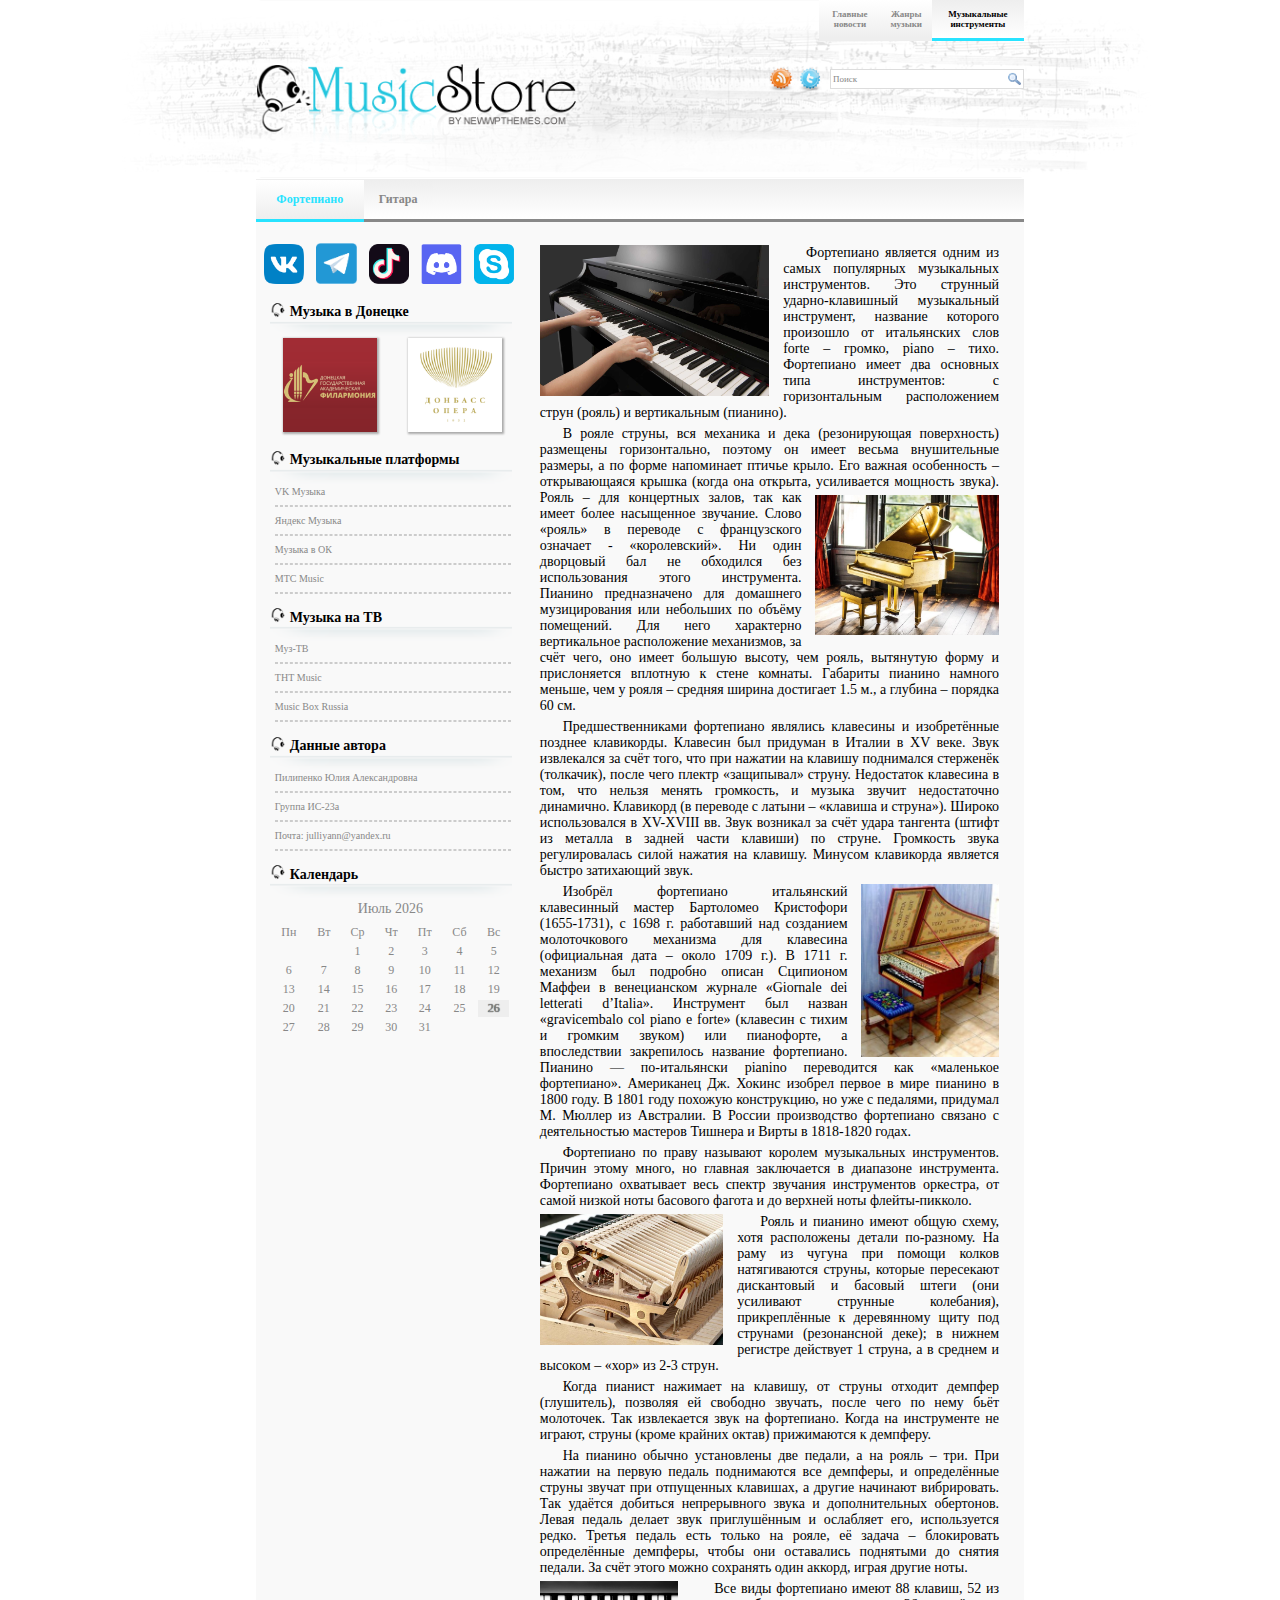
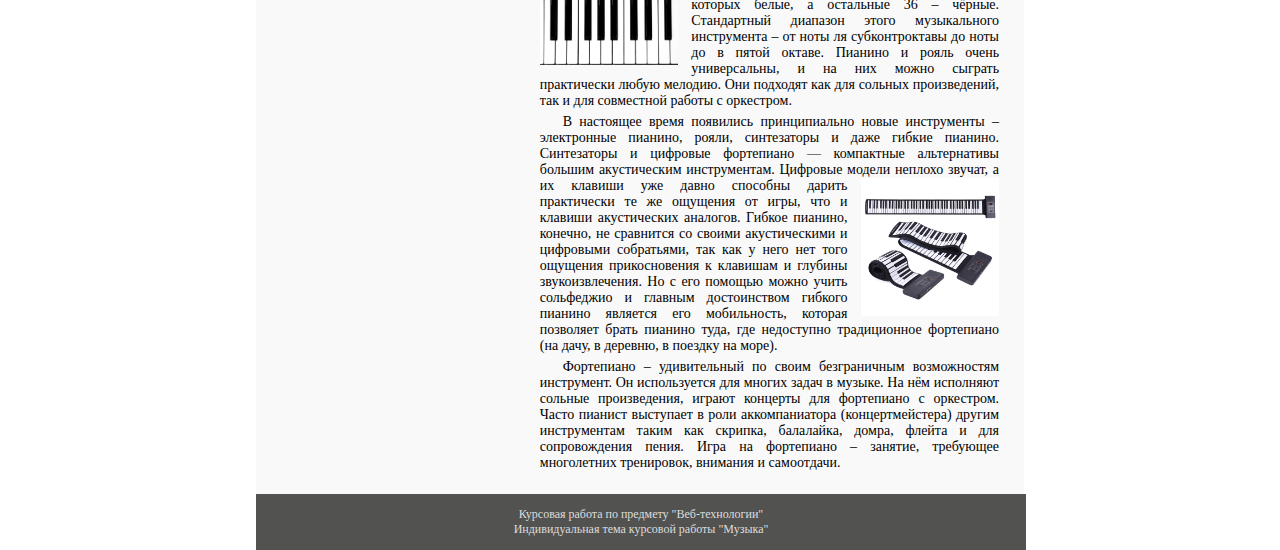
<file: pages/piano.html>
<!DOCTYPE html>
<html>

<head>
<link rel="stylesheet" type="text/css" href="../style.css">
<title>Музыка</title>
</head>

<body>
  <header>
	<div class="div_step_logo"></div>
	<img src="../images/logo.png" class="img_logo">
	<div class="div_step_menu"></div>
	<div class="div_menu_search">
		<div class="div_menu">
			<a href="../index.html"><div class="menu_main"><p class="p_menu">Главные новости</p></div></a>
			<a href="rock.html"><div class="menu_genre"><p class="p_menu">Жанры музыки</p></div></a>
			<a href="piano.html"><div class="menu_instrument_active"><p class="p_menu_active">Музыкальные инструменты</p></div></a>
		</div>  
		<div class="div_search_box">
			<img src="../images/rss.png" class="img_icon">
			<img src="../images/twitter.png" class="img_icon">
			<div class="div_search"><img src="../images/search.gif" class="img_search"><p class="p_search"><font>Поиск</font></p></div>
		</div>
	</div>
  </header>
  <div class="div_left"></div>
  <div class="div_right"></div>
  <div class="div_center">
		<nav>
		<a href="piano.html"><div class="nav_piano_active"><p class="p_nav_active">Фортепиано</p></div></a>
		<a href="guitar.html"><div class="nav_guitar"><p class="p_nav">Гитара</p></div></a>
		</nav>
		<hr class="hr_nav_piano">
		<div class="div_main">
		<aside>
			<img src="../images/vk.png" class="img_messenge"> 
			<img src="../images/tg.png" class="img_messenge">
			<img src="../images/tt.png" class="img_messenge">	
			<img src="../images/ds.png" class="img_messenge">	
			<img src="../images/sc.png" class="img_messenge">
			<div class="div_aside"><p class="p_div_aside"><font>Музыка в Донецке</font></p></div>
			<a href="https://filarmonia-donetsk.ru" target="_blank"><img src="../images/philharmonic.png" class="img_music"></a>
			<a href="https://donbassopera.ru" target="_blank"><img src="../images/opera.png" class="img_music"></a>
			<div class="div_aside"><p class="p_div_aside"><font>Музыкальные платформы</font></p></div>
			<a href="https://vk.com/vkmusic" target="_blank" class="a_aside"><p class="p_aside"><font>VK Музыка</font></p></a>
			<hr class="hr_aside">
			<a href="https://music.yandex.ru" target="_blank" class="a_aside"><p class="p_aside"><font>Яндекс Музыка</font></p></a>
			<hr class="hr_aside">
			<a href="https://m.ok.ru/okmusic" target="_blank" class="a_aside"><p class="p_aside"><font>Музыка в ОК</font></p></a>
			<hr class="hr_aside">
			<a href="https://music.mts.ru" target="_blank" class="a_aside"><p class="p_aside"><font>МТС Music</font></p></a>
			<hr class="hr_aside">
			<div class="div_aside"><p class="p_div_aside"><font>Музыка на ТВ</font></p></div>
			<a href="https://muz-tv.ru" target="_blank" class="a_aside"><p class="p_aside"><font>Муз-ТВ</font></p></a>
			<hr class="hr_aside">
			<a href="https://tntmusic.ru" target="_blank" class="a_aside"><p class="p_aside"><font>ТНТ Music</font></p></a>
			<hr class="hr_aside">
			<a href="https://musicboxtv.ru" target="_blank" class="a_aside"><p class="p_aside"><font>Music Box Russia</font></p></a>
			<hr class="hr_aside">
			<div class="div_aside"><p class="p_div_aside"><font>Данные автора</font></p></div>
			<p class="p_aside"><font>Пилипенко Юлия Александровна</font></p>
			<hr class="hr_aside">
			<p class="p_aside"><font>Группа ИС-23а</font></p>
			<hr class="hr_aside">
			<p class="p_aside"><font>Почта: <a class="a_email" href="mailto:julliyann@yandex.ru">julliyann@yandex.ru</a></font></p>
			<hr class="hr_aside">
			<div class="div_aside"><p class="p_div_aside"><font>Календарь</font></p></div>
			<div id="monthYear" class="monthYear"></div>
				<table id="calendar">
                <thead>
                <tr>
                <td>Пн</td>
                <td>Вт</td>
                <td>Ср</td>
                <td>Чт</td>
                <td>Пт</td>
                <td>Сб</td>
                <td>Вс</td>
                </tr>
                </thead>
                <tbody></tbody>
                </table>
				<script>
                function Calendar(id, year, month){
				var Dlast = new Date(year, month + 1, 0).getDate(),
				D = new Date(year, month, Dlast),
				DNlast = new Date(D.getFullYear(), D.getMonth(), Dlast).getDay(),
				DNfirst = new Date(D.getFullYear(), D.getMonth(), 1).getDay(),
				calendar = "<tr>";
				
				if (DNfirst != 0) {for (var i = 1; i < DNfirst; i++) calendar += "<td>";}
				else {for (var i = 0; i < 6; i++) calendar += "<td>";}
				var today = new Date();

				for (var i = 1; i <= Dlast; i++) 
				{
					var currentDay = new Date(D.getFullYear(), D.getMonth(), i).getDay();
					var classes = ['day'];

					if (i == today.getDate() && D.getFullYear() == today.getFullYear() && D.getMonth() == today.getMonth()) 
					{classes.push('today');}

					calendar += '<td class="' + classes.join(' ') + '">' + i + '</td>';

					if (currentDay == 0) {calendar += "<tr>";}
				}

				for (var i = DNlast; i < 7; i++) calendar += "<td>&nbsp;";
				document.querySelector("#" + id + " tbody").innerHTML = calendar;
				document.getElementById("monthYear").innerHTML =
					D.toLocaleString("ru-RU", { month: "long" }).charAt(0).toUpperCase() +
					D.toLocaleString("ru-RU", { month: "long" }).slice(1) +
					" " + D.getFullYear();
				}

				Calendar("calendar", new Date().getFullYear(), new Date().getMonth());
                </script>
		</aside>
		<section>
			<p class="p_section">
			<img src="../images/piano.jpeg" class="img_piano">
			<font>Фортепиано является одним из самых популярных музыкальных инструментов. Это струнный ударно-клавишный музыкальный 
			инструмент, название которого произошло от итальянских слов forte – громко, piano – тихо. Фортепиано имеет два основных типа 
			инструментов: с горизонтальным расположением струн (рояль) и вертикальным (пианино).
			</font></p><p class="p_section"><font>
			В рояле струны, вся механика и дека (резонирующая поверхность) размещены горизонтально, поэтому он имеет весьма внушительные 
			размеры, а по форме напоминает птичье крыло. Его важная особенность – открывающаяся крышка (когда она открыта, усиливается 
			<img src="../images/piano_grand.jpg" class="img_piano_grand">
			мощность звука). Рояль –  для концертных залов, так как имеет более насыщенное звучание. Слово «рояль» в переводе с 
			французского означает - «королевский». Ни один дворцовый бал не обходился без использования этого инструмента. Пианино 
			предназначено для домашнего музицирования или небольших по объёму помещений. Для него характерно вертикальное расположение 
			механизмов, за счёт чего, оно имеет большую высоту, чем рояль, вытянутую форму и прислоняется вплотную к стене комнаты. 
			Габариты пианино намного меньше, чем у рояля – средняя ширина достигает 1.5 м., а глубина – порядка 60 см.
			</font></p><p class="p_section"><font>
			Предшественниками фортепиано являлись клавесины и изобретённые позднее клавикорды. Клавесин был придуман в Италии в XV веке. 
			Звук извлекался за счёт того, что при нажатии на клавишу поднимался стерженёк (толкачик), после чего плектр «защипывал» струну. 
			Недостаток клавесина в том, что нельзя менять громкость, и музыка звучит недостаточно динамично. Клавикорд (в переводе с 
			латыни – «клавиша и струна»). Широко использовался в XV-XVIII вв. Звук возникал за счёт удара тангента (штифт из металла в 
			задней части клавиши) по струне. Громкость звука регулировалась силой нажатия на клавишу. Минусом клавикорда является быстро 
			затихающий звук.
			</font></p><p class="p_section">
			<img src="../images/piano_clavecin.jpeg" class="img_piano_clavecin">
			<font>Изобрёл фортепиано итальянский клавесинный мастер Бартоломео Кристофори (1655-1731), с 1698 г. работавший над созданием 
			молоточкового механизма для клавесина (официальная дата – около 1709 г.). В 1711 г. механизм был подробно описан Сципионом 
			Маффеи в венецианском журнале «Giornale dei letterati d’Italia». Инструмент был назван «gravicembalo col piano e forte» 
			(клавесин с тихим и громким звуком) или пианофорте, а впоследствии закрепилось название фортепиано. Пианино — по-итальянски 
			pianino переводится как «маленькое фортепиано». Американец Дж. Хокинс изобрел первое в мире пианино в 1800 году. В 1801 году 
			похожую конструкцию, но уже с педалями, придумал М. Мюллер из Австралии. В России производство фортепиано связано с 
			деятельностью мастеров Тишнера и Вирты в 1818-1820 годах.
			</font></p><p class="p_section"><font>
			Фортепиано по праву называют королем музыкальных инструментов. Причин этому много, но главная заключается в диапазоне 
			инструмента. Фортепиано охватывает весь спектр звучания инструментов оркестра, от самой низкой ноты басового фагота и до 
			верхней ноты флейты-пикколо.
			</font></p><p class="p_section"><font>
			<img src="../images/piano_mechanism.jpg" class="img_piano_mechanism">
			<font>Рояль и пианино имеют общую схему, хотя расположены детали по-разному. На раму из чугуна при помощи колков натягиваются струны, 
			которые пересекают дискантовый и басовый штеги (они усиливают струнные колебания), прикреплённые к деревянному щиту под 
			струнами (резонансной деке); в нижнем регистре действует 1 струна, а в среднем и высоком – «хор» из 2-3 струн.
			</font></p><p class="p_section"><font>
			Когда пианист нажимает на клавишу, от струны отходит демпфер (глушитель), позволяя ей свободно звучать, после чего по нему 
			бьёт молоточек. Так извлекается звук на фортепиано. Когда на инструменте не играют, струны (кроме крайних октав) прижимаются 
			к демпферу.
			</font></p><p class="p_section"><font>
			На пианино обычно установлены две педали, а на рояль – три. При нажатии на первую педаль поднимаются все демпферы, и 
			определённые струны звучат при отпущенных клавишах, а другие начинают вибрировать. Так удаётся добиться непрерывного звука и 
			дополнительных обертонов. Левая педаль делает звук приглушённым и ослабляет его, используется редко. Третья педаль есть только 
			на рояле, её задача – блокировать определённые демпферы, чтобы они оставались поднятыми до снятия педали. За счёт этого можно 
			сохранять один аккорд, играя другие ноты.
			</font></p><p class="p_section">
			<img src="../images/piano_keys.jpg" class="img_piano_keys">
			<font>Все виды фортепиано имеют 88 клавиш, 52 из которых белые, а остальные 36 – чёрные. Стандартный диапазон этого музыкального 
			инструмента – от ноты ля субконтроктавы до ноты до в пятой октаве. Пианино и рояль очень универсальны, и на них можно сыграть 
			практически любую мелодию. Они подходят как для сольных произведений, так и для совместной работы с оркестром.
			</font></p><p class="p_section"><font>
			В настоящее время появились принципиально новые инструменты – электронные пианино, рояли, синтезаторы и даже гибкие пианино. 
			Синтезаторы и цифровые фортепиано — компактные альтернативы большим акустическим инструментам. Цифровые модели неплохо звучат,
			<img src="../images/piano_flex.jpg" class="img_piano_flex">
			а их клавиши уже давно способны дарить практически те же ощущения от игры, что и клавиши акустических аналогов. Гибкое пианино, 
			конечно, не сравнится со своими акустическими и цифровыми собратьями, так как у него нет того ощущения прикосновения к клавишам 
			и глубины звукоизвлечения. Но с его помощью можно учить сольфеджио и главным достоинством гибкого пианино является его 
			мобильность, которая позволяет брать пианино туда, где недоступно традиционное фортепиано (на дачу, в деревню, в поездку на 
			море).
			</font></p><p class="p_section"><font>
			Фортепиано – удивительный по своим безграничным возможностям инструмент. Он используется для многих задач в музыке. На нём 
			исполняют сольные произведения, играют концерты для фортепиано с оркестром. Часто пианист выступает в роли аккомпаниатора 
			(концертмейстера) другим инструментам таким как скрипка, балалайка, домра, флейта и для сопровождения пения. Игра на 
			фортепиано – занятие, требующее многолетних тренировок, внимания и самоотдачи.
			</font></p>
		</section>
		</div><p class="p_invisible">.</p>
  <footer>
	<p class="p_footer"><font>Курсовая работа по предмету "Веб-технологии"</font><br><font>Индивидуальная тема курсовой работы "Музыка"</font></p>
  </footer>
  </div>
</body>

</html>
</file>
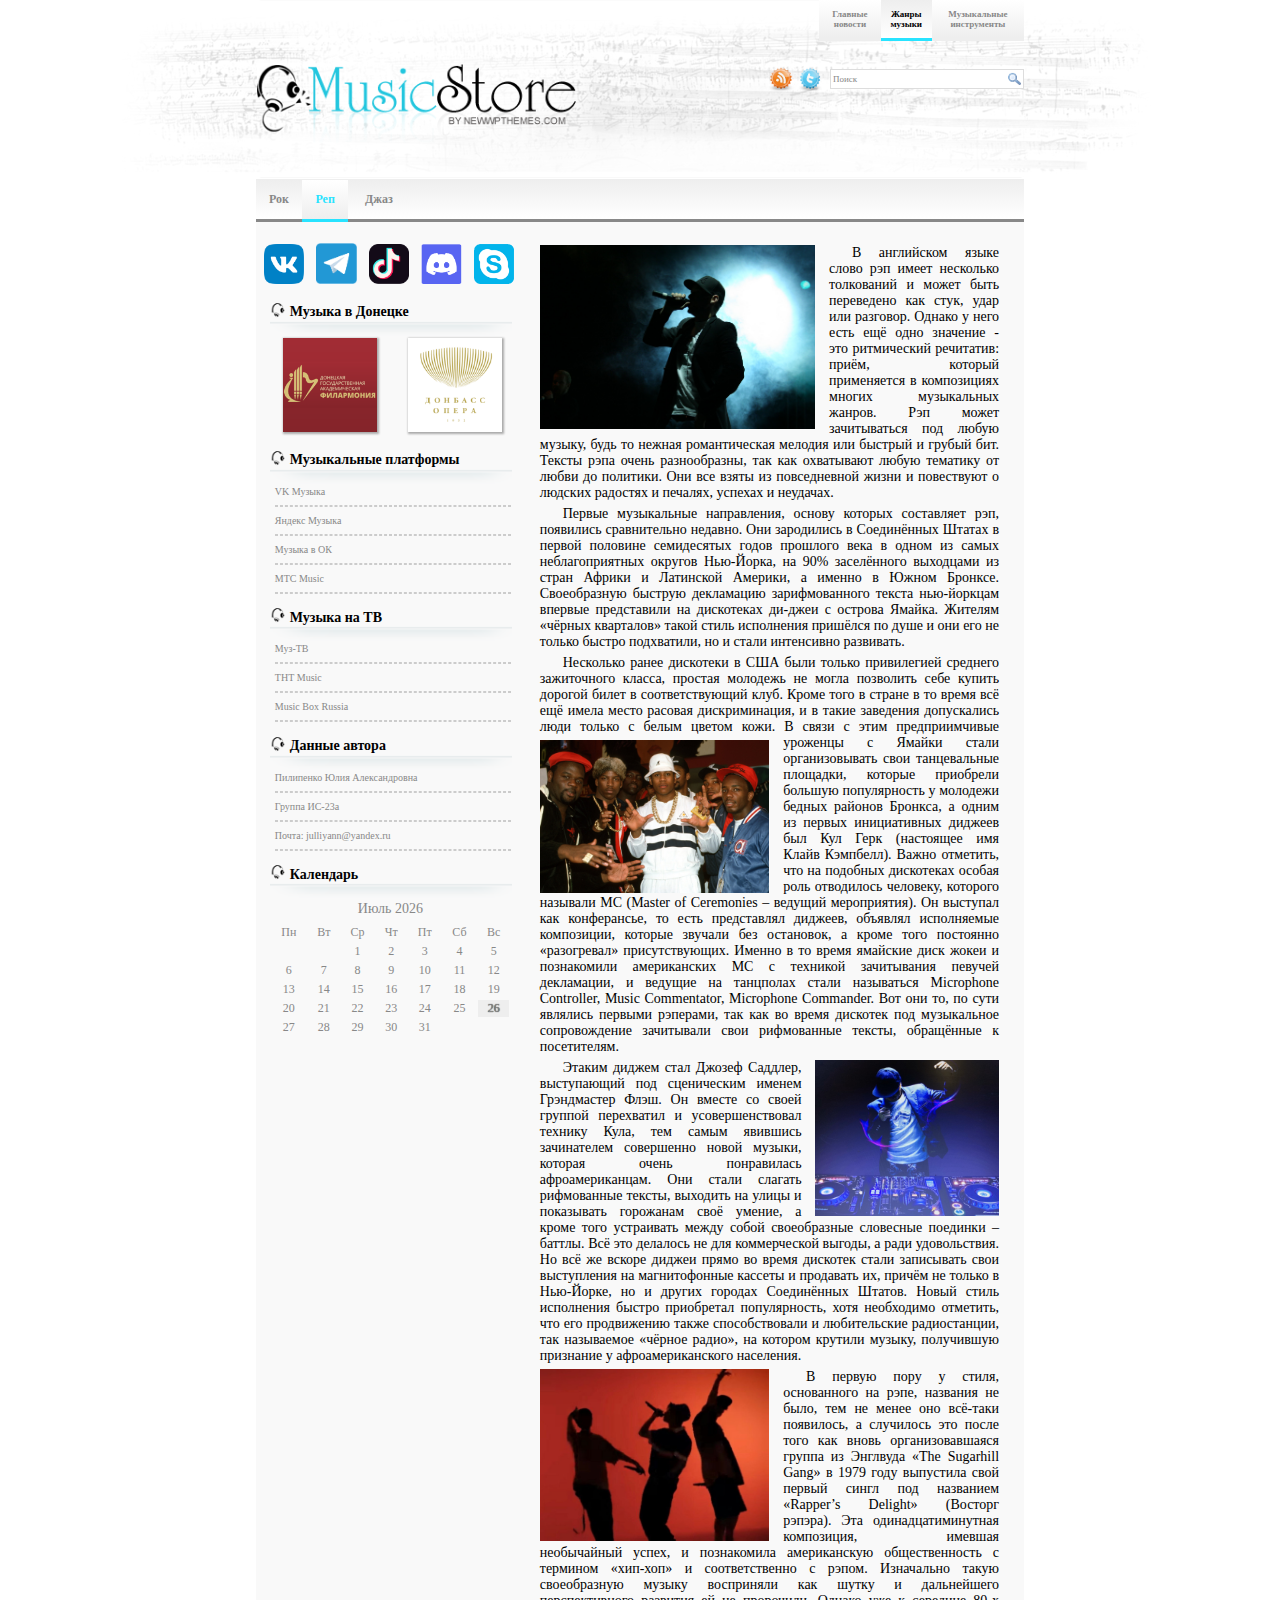
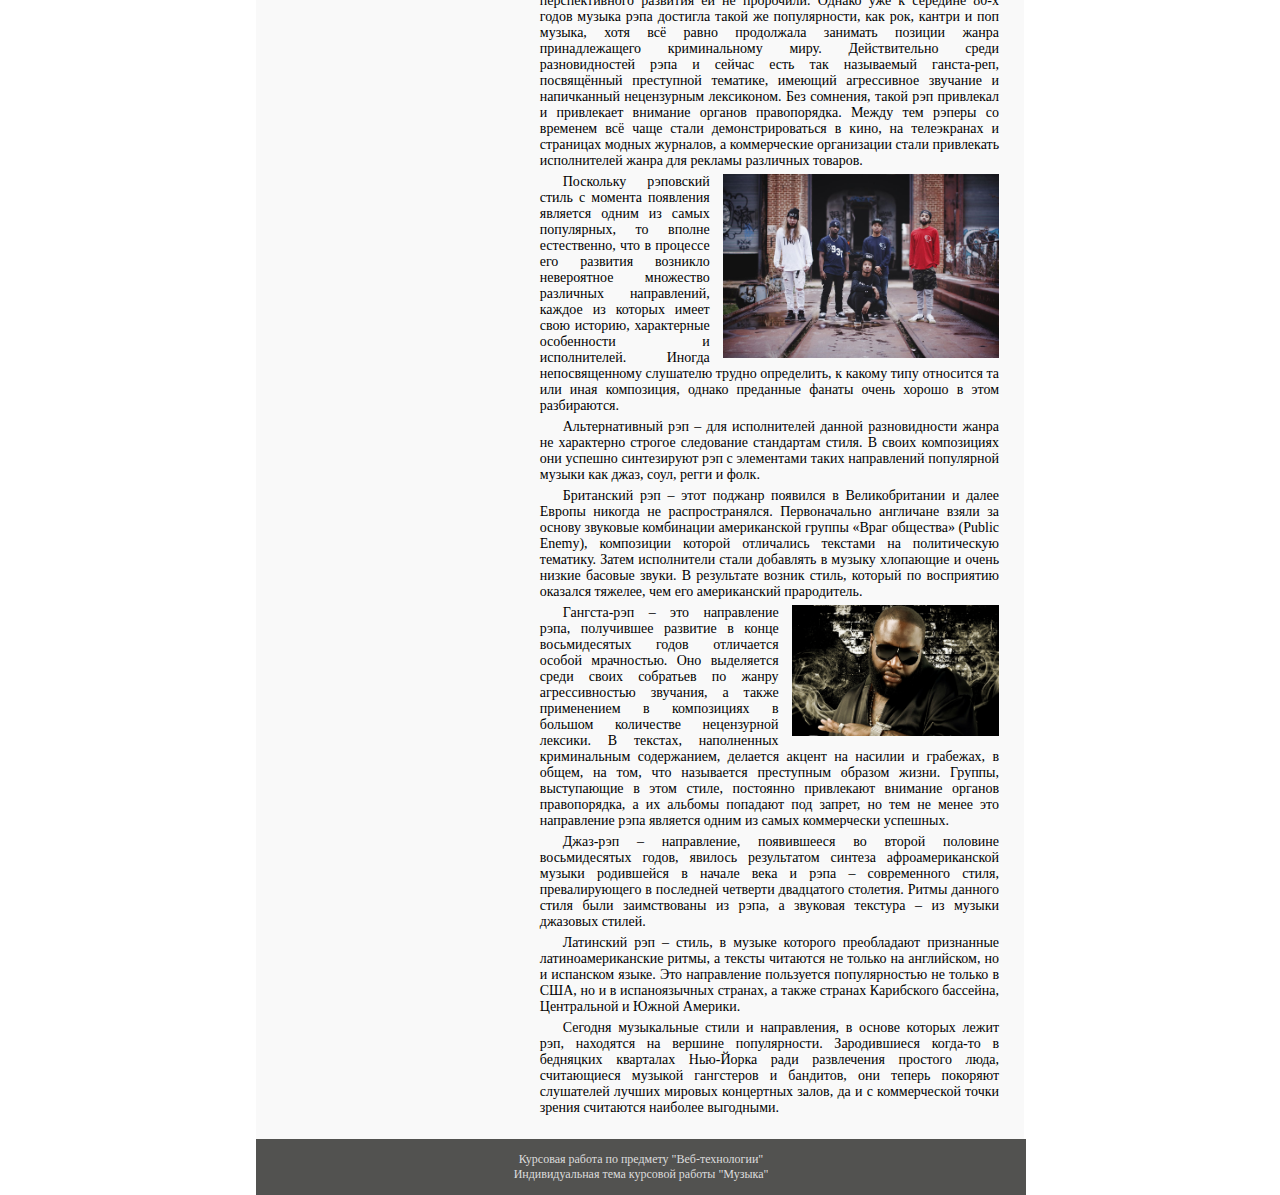
<file: pages/rap.html>
<!DOCTYPE html>
<html>

<head>
<link rel="stylesheet" type="text/css" href="../style.css">
<title>Музыка</title>
</head>

<body>
  <header>
	<div class="div_step_logo"></div>
	<img src="../images/logo.png" class="img_logo">
	<div class="div_step_menu"></div>
	<div class="div_menu_search">
		<div class="div_menu">
			<a href="../index.html"><div class="menu_main"><p class="p_menu">Главные новости</p></div></a>
			<a href="rock.html"><div class="menu_genre_active"><p class="p_menu_active">Жанры музыки</p></div></a>
			<a href="piano.html"><div class="menu_instrument"><p class="p_menu">Музыкальные инструменты</p></div></a>
		</div>  
		<div class="div_search_box">
			<img src="../images/rss.png" class="img_icon">
			<img src="../images/twitter.png" class="img_icon">
			<div class="div_search"><img src="../images/search.gif" class="img_search"><p class="p_search"><font>Поиск</font></p></div>
		</div>
	</div>
  </header>
  <div class="div_left"></div>
  <div class="div_right"></div>
  <div class="div_center">
		<nav>
		<a href="rock.html"><div class="nav_rock_rap"><p class="p_nav">Рок</p></div></a>
		<a href="rap.html"><div class="nav_rock_rap_active"><p class="p_nav_active">Реп</p></div></a>
		<a href="jazz.html"><div class="nav_jazz"><p class="p_nav">Джаз</p></div></a>
		</nav>
		<hr class="hr_nav_rap">
		<div class="div_main">
		<aside>
			<img src="../images/vk.png" class="img_messenge"> 
			<img src="../images/tg.png" class="img_messenge">
			<img src="../images/tt.png" class="img_messenge">	
			<img src="../images/ds.png" class="img_messenge">	
			<img src="../images/sc.png" class="img_messenge">
			<div class="div_aside"><p class="p_div_aside"><font>Музыка в Донецке</font></p></div>
			<a href="https://filarmonia-donetsk.ru" target="_blank"><img src="../images/philharmonic.png" class="img_music"></a>
			<a href="https://donbassopera.ru" target="_blank"><img src="../images/opera.png" class="img_music"></a>
			<div class="div_aside"><p class="p_div_aside"><font>Музыкальные платформы</font></p></div>
			<a href="https://vk.com/vkmusic" target="_blank" class="a_aside"><p class="p_aside"><font>VK Музыка</font></p></a>
			<hr class="hr_aside">
			<a href="https://music.yandex.ru" target="_blank" class="a_aside"><p class="p_aside"><font>Яндекс Музыка</font></p></a>
			<hr class="hr_aside">
			<a href="https://m.ok.ru/okmusic" target="_blank" class="a_aside"><p class="p_aside"><font>Музыка в ОК</font></p></a>
			<hr class="hr_aside">
			<a href="https://music.mts.ru" target="_blank" class="a_aside"><p class="p_aside"><font>МТС Music</font></p></a>
			<hr class="hr_aside">
			<div class="div_aside"><p class="p_div_aside"><font>Музыка на ТВ</font></p></div>
			<a href="https://muz-tv.ru" target="_blank" class="a_aside"><p class="p_aside"><font>Муз-ТВ</font></p></a>
			<hr class="hr_aside">
			<a href="https://tntmusic.ru" target="_blank" class="a_aside"><p class="p_aside"><font>ТНТ Music</font></p></a>
			<hr class="hr_aside">
			<a href="https://musicboxtv.ru" target="_blank" class="a_aside"><p class="p_aside"><font>Music Box Russia</font></p></a>
			<hr class="hr_aside">
			<div class="div_aside"><p class="p_div_aside"><font>Данные автора</font></p></div>
			<p class="p_aside"><font>Пилипенко Юлия Александровна</font></p>
			<hr class="hr_aside">
			<p class="p_aside"><font>Группа ИС-23а</font></p>
			<hr class="hr_aside">
			<p class="p_aside"><font>Почта: <a class="a_email" href="mailto:julliyann@yandex.ru">julliyann@yandex.ru</a></font></p>
			<hr class="hr_aside">
			<div class="div_aside"><p class="p_div_aside"><font>Календарь</font></p></div>
			<div id="monthYear" class="monthYear"></div>
				<table id="calendar">
                <thead>
                <tr>
                <td>Пн</td>
                <td>Вт</td>
                <td>Ср</td>
                <td>Чт</td>
                <td>Пт</td>
                <td>Сб</td>
                <td>Вс</td>
                </tr>
                </thead>
                <tbody></tbody>
                </table>
				<script>
                function Calendar(id, year, month){
				var Dlast = new Date(year, month + 1, 0).getDate(),
				D = new Date(year, month, Dlast),
				DNlast = new Date(D.getFullYear(), D.getMonth(), Dlast).getDay(),
				DNfirst = new Date(D.getFullYear(), D.getMonth(), 1).getDay(),
				calendar = "<tr>";
				
				if (DNfirst != 0) {for (var i = 1; i < DNfirst; i++) calendar += "<td>";}
				else {for (var i = 0; i < 6; i++) calendar += "<td>";}
				var today = new Date();

				for (var i = 1; i <= Dlast; i++) 
				{
					var currentDay = new Date(D.getFullYear(), D.getMonth(), i).getDay();
					var classes = ['day'];

					if (i == today.getDate() && D.getFullYear() == today.getFullYear() && D.getMonth() == today.getMonth()) 
					{classes.push('today');}

					calendar += '<td class="' + classes.join(' ') + '">' + i + '</td>';

					if (currentDay == 0) {calendar += "<tr>";}
				}

				for (var i = DNlast; i < 7; i++) calendar += "<td>&nbsp;";
				document.querySelector("#" + id + " tbody").innerHTML = calendar;
				document.getElementById("monthYear").innerHTML =
					D.toLocaleString("ru-RU", { month: "long" }).charAt(0).toUpperCase() +
					D.toLocaleString("ru-RU", { month: "long" }).slice(1) +
					" " + D.getFullYear();
				}

				Calendar("calendar", new Date().getFullYear(), new Date().getMonth());
                </script>
		</aside>
		<section>
			<p class="p_section">
			<img src="../images/rap.jpg" class="img_rap">
			<font>В английском языке слово рэп имеет несколько толкований и может быть переведено как стук, удар или разговор. Однако у 
			него есть ещё одно значение - это ритмический речитатив: приём, который применяется в композициях многих музыкальных жанров. 
			Рэп может зачитываться под любую музыку, будь то нежная романтическая мелодия или быстрый и грубый бит. Тексты рэпа очень 
			разнообразны, так как охватывают любую тематику от любви до политики. Они все взяты из повседневной жизни и повествуют о 
			людских радостях и печалях, успехах и неудачах.
			</font></p><p class="p_section"><font>
			Первые музыкальные направления, основу которых составляет рэп, появились сравнительно недавно. Они зародились в Соединённых 
			Штатах в первой половине семидесятых годов прошлого века в одном из самых неблагоприятных округов Нью-Йорка, на 90% заселённого 
			выходцами из стран Африки и Латинской Америки, а именно в Южном Бронксе. Своеобразную быструю декламацию зарифмованного текста 
			нью-йоркцам впервые представили на дискотеках ди-джеи с острова Ямайка. Жителям «чёрных кварталов» такой стиль исполнения 
			пришёлся по душе и они его не только быстро подхватили, но и стали интенсивно развивать.
			</font></p><p class="p_section"><font>
			Несколько ранее дискотеки в США были только привилегией среднего зажиточного класса, простая молодежь не могла позволить себе 
			купить дорогой билет в соответствующий клуб. Кроме того в стране в то время всё ещё имела место расовая дискриминация, и в 
			такие заведения допускались люди только с белым цветом кожи. В связи с этим предприимчивые уроженцы с Ямайки стали 
			<img src="../images/rap_disco.jpg" class="img_rap_disco">
			организовывать свои танцевальные площадки, которые приобрели большую популярность у молодежи бедных районов Бронкса, а одним 
			из первых инициативных диджеев был Кул Герк (настоящее имя Клайв Кэмпбелл). Важно отметить, что на подобных дискотеках особая 
			роль отводилось человеку, которого называли МС (Master of Ceremonies – ведущий мероприятия). Он выступал как конферансье, то 
			есть представлял диджеев, объявлял исполняемые композиции, которые звучали без остановок, а кроме того постоянно «разогревал» 
			присутствующих. Именно в то время ямайские диск жокеи и познакомили американских МС с техникой зачитывания певучей декламации, 
			и ведущие на танцполах стали называться Microphone Controller, Music Commentator, Microphone Commander. Вот они то, по сути 
			являлись первыми рэперами, так как во время дискотек под музыкальное сопровождение зачитывали свои рифмованные тексты, 
			обращённые к посетителям.
			</font></p><p class="p_section">
			<img src="../images/rap_dj.jpg" class="img_rap_dj">
			<font>Этаким диджем стал Джозеф Саддлер, выступающий под сценическим именем Грэндмастер Флэш. Он вместе со своей группой перехватил 
			и усовершенствовал технику Кула, тем самым явившись зачинателем совершенно новой музыки, которая очень понравилась 
			афроамериканцам. Они стали слагать рифмованные тексты, выходить на улицы и показывать горожанам своё умение, а кроме того 
			устраивать между собой своеобразные словесные поединки – баттлы. Всё это делалось не для коммерческой выгоды, а ради 
			удовольствия. Но всё же вскоре диджеи прямо во время дискотек стали записывать свои выступления на магнитофонные кассеты и 
			продавать их, причём не только в Нью-Йорке, но и других городах Соединённых Штатов. Новый стиль исполнения быстро приобретал 
			популярность, хотя необходимо отметить, что его продвижению также способствовали и любительские радиостанции, так называемое 
			«чёрное радио», на котором крутили музыку, получившую признание у афроамериканского населения.</font>
			</p><p class="p_section">
			<img src="../images/rap_red.jpg" class="img_rap_red">
			<font>В первую пору у стиля, основанного на рэпе, названия не было, тем не менее оно всё-таки появилось, а случилось это после того 
			как вновь организовавшаяся группа из Энглвуда «The Sugarhill Gang» в 1979 году выпустила свой первый сингл под названием 
			«Rapper’s Delight» (Восторг рэпэра). Эта одинадцатиминутная композиция, имевшая необычайный успех, и познакомила американскую 
			общественность с термином «хип-хоп» и соответственно с рэпом. Изначально такую своеобразную музыку восприняли как шутку и 
			дальнейшего перспективного развития ей не пророчили. Однако уже к середине 80-х годов музыка рэпа достигла такой же 
			популярности, как рок, кантри и поп музыка, хотя всё равно продолжала занимать позиции жанра принадлежащего криминальному миру. 
			Действительно среди разновидностей рэпа и сейчас есть так называемый ганста-реп, посвящённый преступной тематике, имеющий 
			агрессивное звучание и напичканный нецензурным лексиконом. Без сомнения, такой рэп привлекал и привлекает внимание органов 
			правопорядка. Между тем рэперы со временем всё чаще стали демонстрироваться в кино, на телеэкранах и страницах модных журналов, 
			а коммерческие организации стали привлекать исполнителей жанра для рекламы различных товаров.
			</font></p><p class="p_section">
			<img src="../images/rap_style.jpg" class="img_rap_style">
			<font>Поскольку рэповский стиль с момента появления является одним из самых популярных, то вполне естественно, что в процессе 
			его развития возникло невероятное множество различных направлений, каждое из которых имеет свою историю, характерные 
			особенности и исполнителей. Иногда непосвященному слушателю трудно определить, к какому типу относится та или иная композиция, 
			однако преданные фанаты очень хорошо в этом разбираются.
			</font></p><p class="p_section"><font>
			Альтернативный рэп – для исполнителей данной разновидности жанра не характерно строгое следование стандартам стиля. В своих 
			композициях они успешно синтезируют рэп с элементами таких направлений популярной музыки как джаз, соул, регги и фолк.
			</font></p><p class="p_section"><font>
			Британский рэп – этот поджанр появился в Великобритании и далее Европы никогда не распространялся. Первоначально англичане 
			взяли за основу звуковые комбинации американской группы «Враг общества» (Public Enemy), композиции которой отличались текстами 
			на политическую тематику. Затем исполнители стали добавлять в музыку хлопающие и очень низкие басовые звуки. В результате 
			возник стиль, который по восприятию оказался тяжелее, чем его американский прародитель.
			</font></p><p class="p_section">
			<img src="../images/rap_gangster.jpg" class="img_rap_gangster">
			<font>Гангста-рэп – это направление рэпа, получившее развитие в конце восьмидесятых годов отличается особой мрачностью. Оно 
			выделяется среди своих собратьев по жанру агрессивностью звучания, а также применением в композициях в большом количестве 
			нецензурной лексики. В текстах, наполненных криминальным содержанием, делается акцент на насилии и грабежах, в общем, на том, 
			что называется преступным образом жизни. Группы, выступающие в этом стиле, постоянно привлекают внимание органов правопорядка, 
			а их альбомы попадают под запрет, но тем не менее это направление рэпа является одним из самых коммерчески успешных.
			</font></p><p class="p_section"><font>
			Джаз-рэп – направление, появившееся во второй половине восьмидесятых годов, явилось результатом синтеза афроамериканской 
			музыки родившейся в начале века и рэпа – современного стиля, превалирующего в последней четверти двадцатого столетия. Ритмы 
			данного стиля были заимствованы из рэпа, а звуковая текстура – из музыки джазовых стилей.
			</font></p><p class="p_section"><font>
			Латинский рэп – стиль, в музыке которого преобладают признанные латиноамериканские ритмы, а тексты читаются не только на 
			английском, но и испанском языке. Это направление пользуется популярностью не только в США, но и в испаноязычных странах, а 
			также странах Карибского бассейна, Центральной и Южной Америки.
			</font></p><p class="p_section"><font>
			Сегодня музыкальные стили и направления, в основе которых лежит рэп, находятся на вершине популярности. Зародившиеся когда-то 
			в бедняцких кварталах Нью-Йорка ради развлечения простого люда, считающиеся музыкой гангстеров и бандитов, они теперь покоряют 
			слушателей лучших мировых концертных залов, да и с коммерческой точки зрения считаются наиболее выгодными.
			</font></p>
		</section>
		</div><p class="p_invisible">.</p>
  <footer>
	<p class="p_footer"><font>Курсовая работа по предмету "Веб-технологии"</font><br><font>Индивидуальная тема курсовой работы "Музыка"</font></p>
  </footer>
  </div>
</body>

</html>
</file>
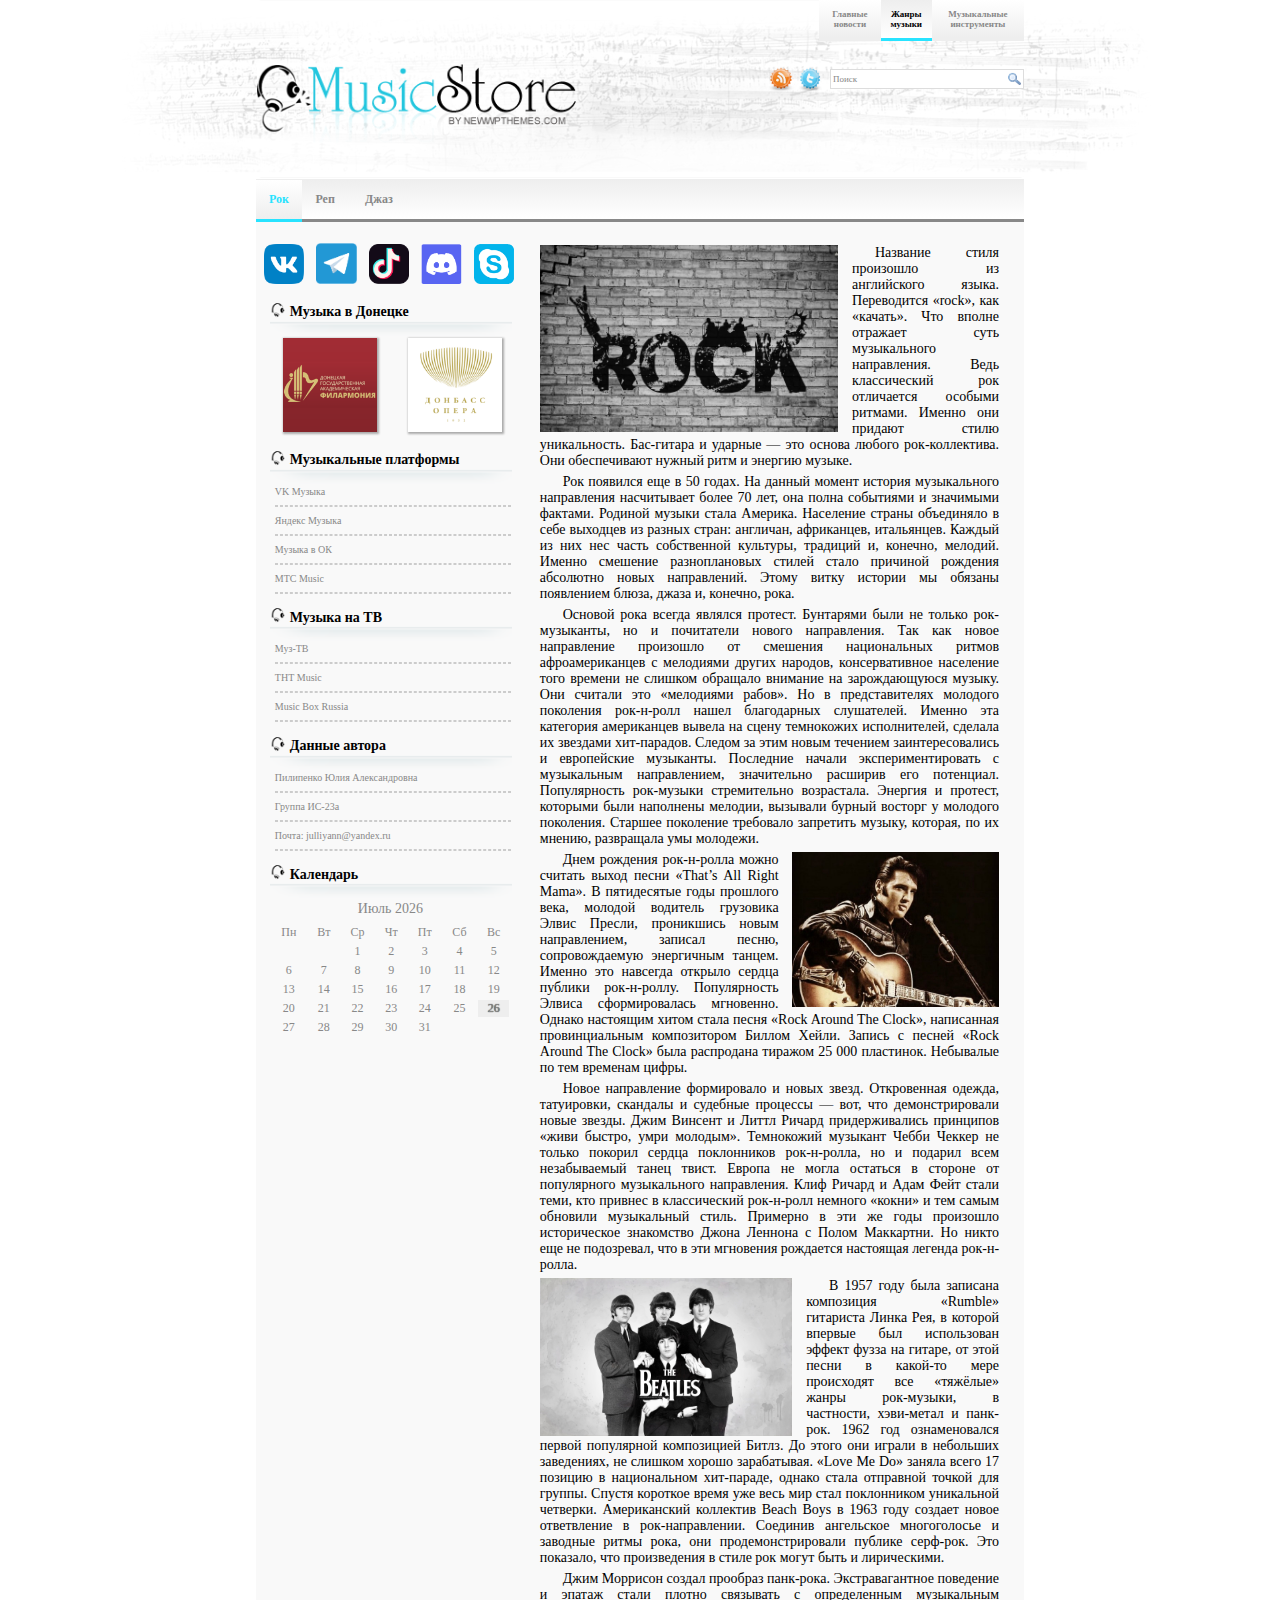
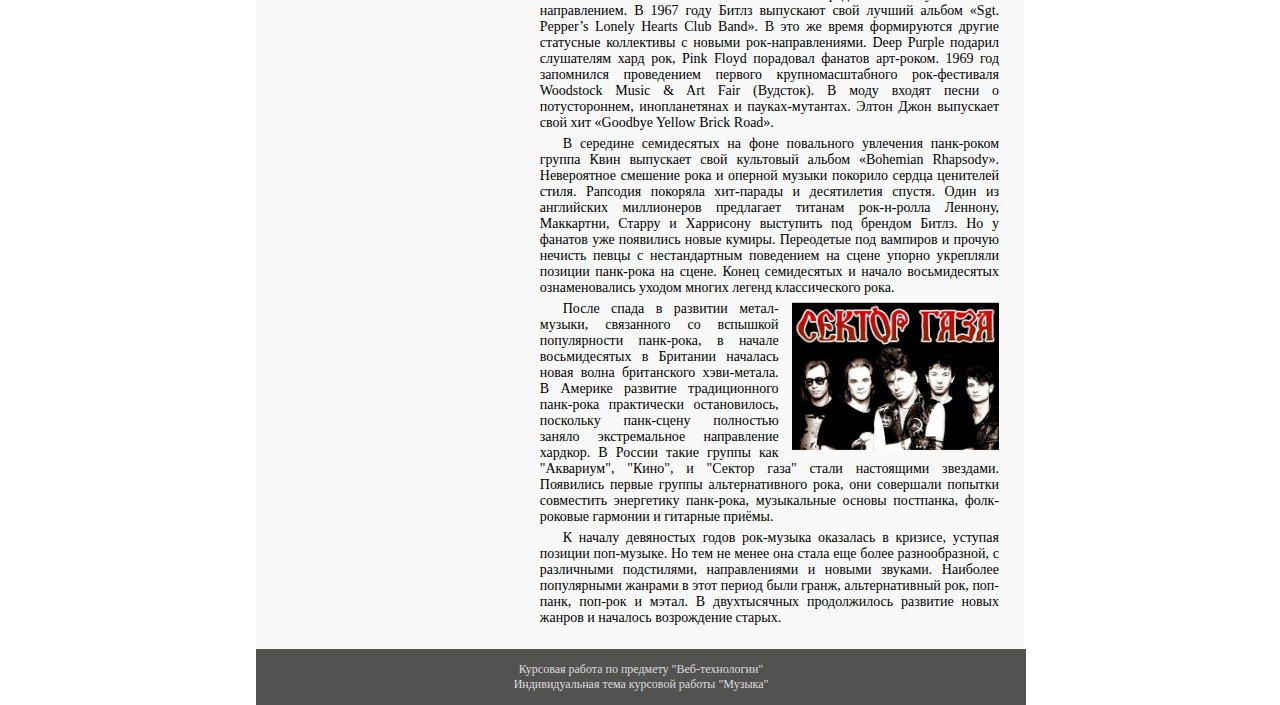
<file: pages/rock.html>
<!DOCTYPE html>
<html>

<head>
<link rel="stylesheet" type="text/css" href="../style.css">
<title>Музыка</title>
</head>

<body>
  <header>
	<div class="div_step_logo"></div>
	<img src="../images/logo.png" class="img_logo">
	<div class="div_step_menu"></div>
	<div class="div_menu_search">
		<div class="div_menu">
			<a href="../index.html"><div class="menu_main"><p class="p_menu">Главные новости</p></div></a>
			<a href="rock.html"><div class="menu_genre_active"><p class="p_menu_active">Жанры музыки</p></div></a>
			<a href="piano.html"><div class="menu_instrument"><p class="p_menu">Музыкальные инструменты</p></div></a>
		</div>  
		<div class="div_search_box">
			<img src="../images/rss.png" class="img_icon">
			<img src="../images/twitter.png" class="img_icon">
			<div class="div_search"><img src="../images/search.gif" class="img_search"><p class="p_search"><font>Поиск</font></p></div>
		</div>
	</div>
  </header>
  <div class="div_left"></div>
  <div class="div_right"></div>
  <div class="div_center">
		<nav>
		<a href="rock.html"><div class="nav_rock_rap_active"><p class="p_nav_active">Рок</p></div></a>
		<a href="rap.html"><div class="nav_rock_rap"><p class="p_nav">Реп</p></div></a>
		<a href="jazz.html"><div class="nav_jazz"><p class="p_nav">Джаз</p></div></a>
		</nav>
		<hr class="hr_nav_rock">
		<div class="div_main">
		<aside>
			<img src="../images/vk.png" class="img_messenge"> 
			<img src="../images/tg.png" class="img_messenge">
			<img src="../images/tt.png" class="img_messenge">	
			<img src="../images/ds.png" class="img_messenge">	
			<img src="../images/sc.png" class="img_messenge">
			<div class="div_aside"><p class="p_div_aside"><font>Музыка в Донецке</font></p></div>
			<a href="https://filarmonia-donetsk.ru" target="_blank"><img src="../images/philharmonic.png" class="img_music"></a>
			<a href="https://donbassopera.ru" target="_blank"><img src="../images/opera.png" class="img_music"></a>
			<div class="div_aside"><p class="p_div_aside"><font>Музыкальные платформы</font></p></div>
			<a href="https://vk.com/vkmusic" target="_blank" class="a_aside"><p class="p_aside"><font>VK Музыка</font></p></a>
			<hr class="hr_aside">
			<a href="https://music.yandex.ru" target="_blank" class="a_aside"><p class="p_aside"><font>Яндекс Музыка</font></p></a>
			<hr class="hr_aside">
			<a href="https://m.ok.ru/okmusic" target="_blank" class="a_aside"><p class="p_aside"><font>Музыка в ОК</font></p></a>
			<hr class="hr_aside">
			<a href="https://music.mts.ru" target="_blank" class="a_aside"><p class="p_aside"><font>МТС Music</font></p></a>
			<hr class="hr_aside">
			<div class="div_aside"><p class="p_div_aside"><font>Музыка на ТВ</font></p></div>
			<a href="https://muz-tv.ru" target="_blank" class="a_aside"><p class="p_aside"><font>Муз-ТВ</font></p></a>
			<hr class="hr_aside">
			<a href="https://tntmusic.ru" target="_blank" class="a_aside"><p class="p_aside"><font>ТНТ Music</font></p></a>
			<hr class="hr_aside">
			<a href="https://musicboxtv.ru" target="_blank" class="a_aside"><p class="p_aside"><font>Music Box Russia</font></p></a>
			<hr class="hr_aside">
			<div class="div_aside"><p class="p_div_aside"><font>Данные автора</font></p></div>
			<p class="p_aside"><font>Пилипенко Юлия Александровна</font></p>
			<hr class="hr_aside">
			<p class="p_aside"><font>Группа ИС-23а</font></p>
			<hr class="hr_aside">
			<p class="p_aside"><font>Почта: <a class="a_email" href="mailto:julliyann@yandex.ru">julliyann@yandex.ru</a></font></p>
			<hr class="hr_aside">
			<div class="div_aside"><p class="p_div_aside"><font>Календарь</font></p></div>
			<div id="monthYear" class="monthYear"></div>
				<table id="calendar">
                <thead>
                <tr>
                <td>Пн</td>
                <td>Вт</td>
                <td>Ср</td>
                <td>Чт</td>
                <td>Пт</td>
                <td>Сб</td>
                <td>Вс</td>
                </tr>
                </thead>
                <tbody></tbody>
                </table>
				<script>
                function Calendar(id, year, month){
				var Dlast = new Date(year, month + 1, 0).getDate(),
				D = new Date(year, month, Dlast),
				DNlast = new Date(D.getFullYear(), D.getMonth(), Dlast).getDay(),
				DNfirst = new Date(D.getFullYear(), D.getMonth(), 1).getDay(),
				calendar = "<tr>";
				
				if (DNfirst != 0) {for (var i = 1; i < DNfirst; i++) calendar += "<td>";}
				else {for (var i = 0; i < 6; i++) calendar += "<td>";}
				var today = new Date();

				for (var i = 1; i <= Dlast; i++) 
				{
					var currentDay = new Date(D.getFullYear(), D.getMonth(), i).getDay();
					var classes = ['day'];

					if (i == today.getDate() && D.getFullYear() == today.getFullYear() && D.getMonth() == today.getMonth()) 
					{classes.push('today');}

					calendar += '<td class="' + classes.join(' ') + '">' + i + '</td>';

					if (currentDay == 0) {calendar += "<tr>";}
				}

				for (var i = DNlast; i < 7; i++) calendar += "<td>&nbsp;";
				document.querySelector("#" + id + " tbody").innerHTML = calendar;
				document.getElementById("monthYear").innerHTML =
					D.toLocaleString("ru-RU", { month: "long" }).charAt(0).toUpperCase() +
					D.toLocaleString("ru-RU", { month: "long" }).slice(1) +
					" " + D.getFullYear();
				}

				Calendar("calendar", new Date().getFullYear(), new Date().getMonth());
                </script>
		</aside>
		<section>
			<p class="p_section">
			<img src="../images/rock.jpg" class="img_rock">
			<font>Название стиля произошло из английского языка. Переводится «rock», как «качать». Что вполне отражает суть 
			музыкального направления. Ведь классический рок отличается особыми ритмами. Именно они придают стилю уникальность. 
			Бас-гитара и ударные — это основа любого рок-коллектива. Они обеспечивают нужный ритм и энергию музыке.
			</font></p><p class="p_section"><font>
			Рок появился еще в 50 годах. На данный момент история музыкального направления насчитывает более 70 лет, она полна 
			событиями и значимыми фактами. Родиной музыки стала Америка. Население страны объединяло в себе выходцев из разных стран: 
			англичан, африканцев, итальянцев. Каждый из них нес часть собственной культуры, традиций и, конечно, мелодий. Именно 
			смешение разноплановых стилей стало причиной рождения абсолютно новых направлений. Этому витку истории мы обязаны появлением 
			блюза, джаза и, конечно, рока.
			</font></p><p class="p_section"><font>
			Основой рока всегда являлся протест. Бунтарями были не только рок-музыканты, но и почитатели нового направления. Так 
			как новое направление произошло от смешения национальных ритмов афроамериканцев с мелодиями других народов, консервативное 
			население того времени не слишком обращало внимание на зарождающуюся музыку. Они считали это «мелодиями рабов». Но в 
			представителях молодого поколения рок-н-ролл нашел благодарных слушателей. Именно эта категория американцев вывела на сцену 
			темнокожих исполнителей, сделала их звездами хит-парадов. Следом за этим новым течением заинтересовались и европейские 
			музыканты. Последние начали экспериментировать с музыкальным направлением, значительно расширив его потенциал. Популярность 
			рок-музыки стремительно возрастала. Энергия и протест, которыми были наполнены мелодии, вызывали бурный восторг у молодого 
			поколения. Старшее поколение требовало запретить музыку, которая, по их мнению, развращала умы молодежи. 
			</font></p><p class="p_section">
			<img src="../images/rock_elvis.jpg" class="img_rock_elvis">
			<font>Днем рождения рок-н-ролла можно считать выход песни «That’s All Right Mama». В пятидесятые годы прошлого века, молодой 
			водитель грузовика Элвис Пресли, проникшись новым направлением, записал песню, сопровождаемую энергичным танцем. Именно это 
			навсегда открыло сердца публики рок-н-роллу. Популярность Элвиса сформировалась мгновенно. Однако настоящим хитом стала песня 
			«Rock Around The Clock», написанная провинциальным композитором Биллом Хейли. Запись с песней «Rock Around The Clock» была 
			распродана тиражом 25 000 пластинок. Небывалые по тем временам цифры.
			</font></p><p class="p_section"><font>
			Новое направление формировало и новых звезд. Откровенная одежда, татуировки, скандалы и судебные процессы — вот, что 
			демонстрировали новые звезды. Джим Винсент и Литтл Ричард придерживались принципов «живи быстро, умри молодым». Темнокожий 
			музыкант Чебби Чеккер не только покорил сердца поклонников рок-н-ролла, но и подарил всем незабываемый танец твист. Европа не 
			могла остаться в стороне от популярного музыкального направления. Клиф Ричард и Адам Фейт стали теми, кто привнес в 
			классический рок-н-ролл немного «кокни» и тем самым обновили музыкальный стиль. Примерно в эти же годы произошло историческое 
			знакомство Джона Леннона с Полом Маккартни. Но никто еще не подозревал, что в эти мгновения рождается настоящая легенда рок-н-ролла. 
			</font></p><p class="p_section">
			<img src="../images/rock_the_beatles.jpg" class="img_rock_the_beatles">
			<font>В 1957 году была записана композиция «Rumble» гитариста Линка Рея, в которой впервые был использован эффект фузза на гитаре, 
			от этой песни в какой-то мере происходят все «тяжёлые» жанры рок-музыки, в частности, хэви-метал и панк-рок. 1962 год 
			ознаменовался первой популярной композицией Битлз. До этого они играли в небольших заведениях, не слишком хорошо зарабатывая. 
			«Love Me Do» заняла всего 17 позицию в национальном хит-параде, однако стала отправной точкой для группы. Спустя короткое 
			время уже весь мир стал поклонником уникальной четверки. Американский коллектив Beach Boys в 1963 году создает новое 
			ответвление в рок-направлении. Соединив ангельское многоголосье и заводные ритмы рока, они продемонстрировали публике серф-рок. 
			Это показало, что произведения в стиле рок могут быть и лирическими.
			</font></p><p class="p_section"><font>
			Джим Моррисон создал прообраз панк-рока. Экстравагантное поведение и эпатаж стали плотно связывать с определенным музыкальным 
			направлением. В 1967 году Битлз выпускают свой лучший альбом «Sgt. Pepper’s Lonely Hearts Club Band». В это же время 
			формируются другие статусные коллективы с новыми рок-направлениями. Deep Purple подарил слушателям хард рок, Pink Floyd 
			порадовал фанатов арт-роком. 1969 год запомнился проведением первого крупномасштабного рок-фестиваля Woodstock Music & Art 
			Fair (Вудсток). В моду входят песни о потустороннем, инопланетянах и пауках-мутантах. Элтон Джон выпускает свой хит «Goodbye 
			Yellow Brick Road».
			</font></p><p class="p_section"><font>
			В середине семидесятых на фоне повального увлечения панк-роком группа Квин выпускает свой культовый альбом «Bohemian Rhapsody». 
			Невероятное смешение рока и оперной музыки покорило сердца ценителей стиля. Рапсодия покоряла хит-парады и десятилетия спустя. 
			Один из английских миллионеров предлагает титанам рок-н-ролла Леннону, Маккартни, Старру и Харрисону выступить под брендом 
			Битлз. Но у фанатов уже появились новые кумиры. Переодетые под вампиров и прочую нечисть певцы с нестандартным поведением на 
			сцене упорно укрепляли позиции панк-рока на сцене. Конец семидесятых и начало восьмидесятых ознаменовались уходом многих 
			легенд классического рока.
			</font></p><p class="p_section">
			<img src="../images/rock_sektor_gaza.jpg" class="img_rock_sektor_gaza">
			<font>После спада в развитии метал-музыки, связанного со вспышкой популярности панк-рока, в начале восьмидесятых в Британии началась 
			новая волна британского хэви-метала. В Америке развитие традиционного панк-рока практически остановилось, поскольку панк-сцену 
			полностью заняло экстремальное направление хардкор. В России такие группы как "Аквариум", "Кино", и "Сектор газа" стали 
			настоящими звездами. Появились первые группы альтернативного рока, они совершали попытки совместить энергетику панк-рока, 
			музыкальные основы постпанка, фолк-роковые гармонии и гитарные приёмы.
			</font></p><p class="p_section"><font>
			К началу девяностых годов рок-музыка оказалась в кризисе, уступая позиции поп-музыке. Но тем не менее она стала еще более 
			разнообразной, с различными подстилями, направлениями и новыми звуками. Наиболее популярными жанрами в этот период были гранж, 
			альтернативный рок, поп-панк, поп-рок и мэтал. В двухтысячных продолжилось развитие новых жанров и началось возрождение старых.
			</font></p>
		</section>
		</div><p class="p_invisible">.</p>
  <footer>
	<p class="p_footer"><font>Курсовая работа по предмету "Веб-технологии"</font><br><font>Индивидуальная тема курсовой работы "Музыка"</font></p>
  </footer>
  </div>
</body>

</html>
</file>
<file: style.css>
body
{
	margin: 0px;
}
.div_left
{
	float: left;
	width: 20%;
}
.div_right
{
	float: right;
	width: 20%;
}
.div_center
{
	width: 60%;
	margin-left: 20%;
	background: #f9f9f9;
}
.div_main
{
	width: 100%;
}
.div_step_logo
{ 
	width: 20%;
	float: left;
	height: 1px;
}
.div_menu_search
{ 
	float: right;
	width: 20%;
}
.div_step_menu
{ 
	width: 20%;
	float: right;
	height: 1px;
}
.div_menu
{
	width: 80%;
	float: right;
}
.div_search_box
{
	width: 100%;
	margin-top: 10%;
	float: right;
}
.div_search
{
	width: 75%;
	float: right;
	margin-top: 1%;
	border: solid 1px #ddd;
	background: #fff;
}
header
{
	background-image: url('images/background.jpg');
	background-size: 100%;
	background-position: center;
	width: 100%;
}
.div_aside
{
	background-image: url('images/sidebar-tab.png');
	background-size: 100%;
	background-position: center;
	background-repeat: no-repeat;
	width: 90%;
	margin-left: 5%;
	margin-top: 5%;
	border: solid 1px #f9f9f9;
}
.div_article
{
	background: rgba(0,0,0,0.7);
	width: 100%;
	margin-top: 34%;
	border: solid 1px #000;
	box-sizing: border-box;
}
.img_logo
{
	width: 25%;
	margin-top: 5%;
	margin-bottom: 2.5%;	
}
.img_search
{
	float: right;
	margin-top: 1%;
	margin-right: 1%;
	width: 7%;
}
.img_messenge 
{
	width: 15%;
	margin-top: 5%;
	margin-left: 3%;
}
.img_icon
{
	width: 10%;
}
.img_music
{
	width: 35%;
	margin-left: 10%;
	box-shadow: 1px 1px 2px 1px #aaa;
}
.img_rock
{
	width: 65%;
	margin-right: 3%;
	float: left;
}
.img_rock_elvis
{
	width: 45%;
	margin-left: 3%;
	float: right;
}
.img_rock_the_beatles
{
	width: 55%;
	margin-right: 3%;
	float: left;
}
.img_rock_sektor_gaza
{
	width: 45%;
	margin-left: 3%;
	float: right;
}
.img_rap
{
	width: 60%;
	margin-right: 3%;
	float: left;
}
.img_rap_disco
{
	width: 50%;
	margin-right: 3%;
	margin-top: 1%;
	float: left;
}
.img_rap_dj
{
	width: 40%;
	margin-left: 3%;
	float: right;
}
.img_rap_red
{
	width: 50%;
	margin-right: 3%;
	float: left;
}
.img_rap_style
{
	width: 60%;
	margin-left: 3%;
	float: right;
}
.img_rap_gangster
{
	width: 45%;
	margin-left: 3%;
	float: right;
}
.img_jazz
{
	width: 60%;
	margin-left: 3%;
	float: right;
}
.img_jazz_beginning
{
	width: 50%;
	margin-left: 3%;
	float: right;
}
.img_jazz_new_orleans
{
	width: 50%;
	margin-right: 3%;
	float: left;	
}
.img_jazz_band
{
	width: 60%;
	margin-right: 3%;
	float: left;	
}
.img_jazz_musician
{
	width: 40%;
	margin-left: 3%;
	float: right;
}
.img_piano
{
	width: 50%;
	margin-right: 3%;
	float: left;
}
.img_piano_grand
{
	width: 40%;
	margin-left: 3%;
	margin-top: 1%;
	float: right;
}
.img_piano_clavecin
{
	width: 30%;
	margin-left: 3%;
	float: right;
}
.img_piano_mechanism
{
	width: 40%;
	margin-right: 3%;
	float: left;
}
.img_piano_keys
{
	width: 30%;
	margin-right: 3%;
	float: left;
}
.img_piano_flex
{
	width: 30%;
	margin-left: 3%;
	float: right;	
}
.img_guitar
{
	width: 50%;
	margin-left: 3%;
	float: right;	
}
.img_guitar_kifara
{
	width: 25%;
	margin-left: 3%;
	margin-top: 1%;
	float: right;	
}
.img_guitar_picture
{
	width: 45%;
	margin-right: 3%;
	float: left;
}
.img_guitar_acoustic 
{
	width: 50%;
	margin-right: 3%;
	margin-top: 1%;
	float: left;
}
.img_guitar_electric
{
	width: 55%;
	margin-left: 3%;
	margin-top: 1%;
	float: right;	
}
.p_menu
{
	text-align: center;
	font-size: 9px;
	font-family: Tahoma;
	font-weight: bolder;
	color: #888;
}
.p_menu_active
{
	text-align: center;
	font-size: 9px;
	font-family: Tahoma;
	font-weight: bolder;
	color: #000;
}
.p_search
{
	text-align: left;
	margin-left: 1%;
	margin-top: 2%;
	margin-bottom: 2%;
	font-size: 9px;
	font-family: Tahoma;
	color: #888;
}
.p_nav
{
	text-align: center;
	font-size: 12px;
	font-family: Tahoma;
	font-weight: bolder;
	color: #888;
}
.p_nav_active
{
	text-align: center;
	font-size: 12px;
	font-family: Tahoma;
	font-weight: bolder;
	color: #28E3FF;
}
.p_invisible
{
	font-size: 1px;
	font-family: Tahoma;
	color: #f9f9f9;
}
.p_div_aside
{
	
	font-size: 14px;
	margin-left: 8%;
	margin-top: 0.5%;
	margin-bottom: 7%;
	font-family: Tahoma;
	font-weight: bolder;
	color: #000;
}
.p_aside
{
	font-family: Tahoma;
	font-size: 10px;
	margin-top: 0%;
	margin-bottom: 0%;
	color: #888;
	margin-left: 7%;
}
.p_div_article
{
	font-family: Tahoma;
	font-size: 10px;
	color: #fff;
	margin-left: 1%;
	margin-bottom: 10%;
}
.p_div_article_h
{
	font-family: Tahoma;
	font-size: 11px;
	color: #fff;
	margin-left: 1%;
	font-weight: bolder;
	margin-top: 1%;
	margin-bottom: 1%;
}
.p_article_h
{
	font-family: Tahoma;
	font-size: 16px;
	color: #000;
	margin-left: 1%;
	margin-top: 0%;
	margin-bottom: 0%;
	font-weight: bolder;
}
.p_article
{
	font-family: Tahoma;
	font-size: 12px;
	color: #888;
	margin-left: 1%;
	margin-right: 2%;
	margin-top: 1%;
	margin-bottom: 0%;
	text-indent: 1%;
	text-align: justify;
}
.p_section
{
	font-family: Tahoma;
	font-size: 14px;
	color: #000;
	margin-left: 3%;
	margin-right: 5%;
	margin-top: 0%;
	margin-bottom: 1%;
	text-indent: 5%;
	text-align: justify;
}
.p_footer
{
	font-family: Tahoma;
	font-size: 12px;
	color: #ddd;
	text-align: center;
}
.a_email
{
	text-decoration: none;
	font-family: Tahoma;
	font-size: 10px;
	color: #888;
}
.a_aside
{
	text-decoration: none;
}
.hr_aside
{
	width: 87%;
	margin-left: 7%;
	border: 1px dashed #ccc;
}
.hr_nav_news
{
	width: 100%;
	height: 3px;
	border: none;
	background-image: linear-gradient(
  to right, 
  #28E3FF,
  #28E3FF 10%,
  #888 10%);

}
.hr_nav_rock
{
	width: 100%;
	height: 3px;
	border: none;
	background-image: linear-gradient(
  to right, 
  #28E3FF,
  #28E3FF 6%,
  #888 6%);

}
.hr_nav_rap
{
	width: 100%;
	height: 3px;
	border: none;
	background-image: linear-gradient(
  to right, 
  #888,
  #888 6%,
  #28E3FF 6%,
  #28E3FF 12%,
  #888 12%);
}
.hr_nav_jazz
{
	width: 100%;
	height: 3px;
	border: none;
	background-image: linear-gradient(
  to right, 
  #888,
  #888 12%,
  #28E3FF 12%,
  #28E3FF 20%,
  #888 20%);

}
.hr_nav_piano
{
	width: 100%;
	height: 3px;
	border: none;
	background-image: linear-gradient(
  to right, 
  #28E3FF,
  #28E3FF 14%,
  #888 14%);

}
.hr_nav_guitar
{
	width: 100%;
	height: 3px;
	border: none;
	background-image: linear-gradient(
  to right, 
  #888,
  #888 14%,
  #28E3FF 14%,
  #28E3FF 23%,
  #888 23%);

}
.menu_main
{
	background: linear-gradient(#fff, #eee);
	width: 30%;
	float: left;
	border-bottom: solid 3px #eee;
}
.menu_main_active
{
	background: linear-gradient(#eee, #fff);
	width: 30%;
	border-bottom: solid 3px #28E3FF;
	float: left;
}
.menu_genre
{
	background: linear-gradient(#fff, #eee);
	width: 25%;
	float: left;
	border-bottom: solid 3px #eee;
}
.menu_genre_active
{
	background: linear-gradient(#eee, #fff);
	width: 25%;
	border-bottom: solid 3px #28E3FF;
	float: left;
}	
.menu_instrument
{
	background: linear-gradient(#fff, #eee);
	width: 45%;
	float: left;
	border-bottom: solid 3px #eee;
}	
.menu_instrument_active
{
	background: linear-gradient(#eee, #fff);
	width: 45%;
	border-bottom: solid 3px #28E3FF;
	float: left;
}
.nav_news
{
	background: linear-gradient(#fff, #eee);
	width: 10%;
	border-top: solid 1px #eee;
	float: left;
}
.nav_rock_rap
{
	background: linear-gradient(#eee, #fff);
	width: 6%;
	border-top: solid 1px #eee;
	float: left;
}
.nav_rock_rap_active
{
	background: linear-gradient(#fff, #eee);
	width: 6%;
	border-top: solid 1px #eee;
	float: left;
}
.nav_jazz
{
	background: linear-gradient(#eee, #fff);
	width: 8%;
	border-top: solid 1px #eee;
	float: left;
}
.nav_jazz_active
{
	background: linear-gradient(#fff, #eee);
	width: 8%;
	border-top: solid 1px #eee;
	float: left;
}
.nav_piano
{
	background: linear-gradient(#eee, #fff);
	width: 14%;
	border-top: solid 1px #eee;
	float: left;
}
.nav_piano_active
{
	background: linear-gradient(#fff, #eee);
	width: 14%;
	border-top: solid 1px #eee;
	float: left;
}
.nav_guitar
{
	background: linear-gradient(#eee, #fff);
	width: 9%;
	border-top: solid 1px #eee;
	float: left;
}
.nav_guitar_active
{
	background: linear-gradient(#fff, #eee);
	width: 9%;
	border-top: solid 1px #eee;
	float: left;
}
nav
{
	background: linear-gradient(#eee, #fff);
	width: 100%;
	float: left;
}
aside
{
	float: left;
	width: 35%;
}
section
{
	float: left;
	width: 65%;
	margin-bottom: 2%;
	margin-top: 2%;
}
article
{
	width: 94%;
	margin-left: 3%;
	margin-bottom: 5%;
	border-bottom: solid 3px #eee;
}
.article_img_1
{
	background-image: url('images/masca.jpg');
	background-size: 100%;
	background-position: center;
	width: 100%;
	border: solid 1px #f9f9f9;
	background-repeat: no-repeat;
}
.article_img_2
{
	background-image: url('images/Eurovision.jpg');
	background-size: 100%;
	background-position: center;
	width: 100%;
	border: solid 1px #f9f9f9;
	background-repeat: no-repeat;
}
.article_img_3
{
	background-image: url('images/skz.jpg');
	background-size: 100%;
	background-position: center;
	width: 100%;
	border: solid 1px #f9f9f9;
	background-repeat: no-repeat;
}
.article_img_4
{
	background-image: url('images/zharaawards.jpg');
	background-size: 100%;
	background-position: center;
	width: 100%;
	border: solid 1px #f9f9f9;
	background-repeat: no-repeat;
}
footer
{
	width: 100%;
	background: #525250;
	border: solid 1px #525250;
}
.limiter
{
  max-height: 0px;
  overflow: hidden;
}
.read-more-checker_1
{
  opacity: 0;
  position: absolute;
}
.read-more-checker_1:checked ~ .limiter 
{
  max-height: none;
}
.read-more-checker_1 ~ .read-more-button_1:before 
{
  content: "Читать полностью »";
}
.read-more-checker_1:checked ~ .read-more-button_1:before 
{
  content: "Свернуть «";
}
.read-more-button_1
{
  cursor: pointer;
  margin-top: 1%;
  margin-bottom: 1%;
  display: inline-block;
  margin-left: 1%;
  color: #eee;
  font-family: Tahoma;
  background: #525250;
  border: solid 2px #525250;
  border-left: solid 5px #525250;
  border-right: solid 5px #525250;
  font-size: 12px;
}
.read-more-checker_2
{
  opacity: 0;
  position: absolute;
}
.read-more-checker_2:checked ~ .limiter 
{
  max-height: none;
}
.read-more-checker_2 ~ .read-more-button_2:before 
{
  content: "Читать полностью »";
}
.read-more-checker_2:checked ~ .read-more-button_2:before 
{
  content: "Свернуть «";
}
.read-more-button_2
{
  cursor: pointer;
  margin-top: 1%;
  margin-bottom: 1%;
  display: inline-block;
  margin-left: 1%;
  color: #eee;
  font-family: Tahoma;
  background: #525250;
  border: solid 2px #525250;
  border-left: solid 5px #525250;
  border-right: solid 5px #525250;
  font-size: 12px;
}
.read-more-checker_3
{
  opacity: 0;
  position: absolute;
}
.read-more-checker_3:checked ~ .limiter 
{
  max-height: none;
}
.read-more-checker_3 ~ .read-more-button_3:before 
{
  content: "Читать полностью »";
}
.read-more-checker_3:checked ~ .read-more-button_3:before 
{
  content: "Свернуть «";
}
.read-more-button_3
{
  cursor: pointer;
  margin-top: 1%;
  margin-bottom: 1%;
  display: inline-block;
  margin-left: 1%;
  color: #eee;
  font-family: Tahoma;
  background: #525250;
  border: solid 2px #525250;
  border-left: solid 5px #525250;
  border-right: solid 5px #525250;
  font-size: 12px;
}
.read-more-checker_4
{
  opacity: 0;
  position: absolute;
}
.read-more-checker_4:checked ~ .limiter 
{
  max-height: none;
}
.read-more-checker_4 ~ .read-more-button_4:before 
{
  content: "Читать полностью »";
}
.read-more-checker_4:checked ~ .read-more-button_4:before 
{
  content: "Свернуть «";
}
.read-more-button_4
{
  cursor: pointer;
  margin-top: 1%;
  margin-bottom: 1%;
  display: inline-block;
  margin-left: 1%;
  color: #eee;
  font-family: Tahoma;
  background: #525250;
  border: solid 2px #525250;
  border-left: solid 5px #525250;
  border-right: solid 5px #525250;
  font-size: 12px;
}
.today 
{
	background: #eee;
	text-shadow: 0px 0px 1px #000;
}
td
{
	font-family: Tahoma;
	font-size: 12px;
	color: #888;
	text-align: center;
}
.monthYear
{
	font-family: Tahoma;
	font-size: 14px;
	color: #888;
	text-align: center;
	margin-bottom: 2%;
}
table
{
	width: 90%;
	margin-left: 5%;
}
@media (max-width: 1000px)
{
.div_left
{
	float: left;
	width: 1%;
}
.div_right
{
	float: right;
	width: 1%;
}
.div_center
{
	width: 98%;
	margin-left: 1%;
	background: #f9f9f9;
}	
.div_step_logo
{ 
	width: 15%;
	float: left;
	height: 1px;
}
.div_menu_search
{ 
	float: right;
	width: 40%;
}
.div_step_menu
{ 
	width: 1%;
	float: right;
	height: 1px;
}
header
{
	background-image: url('images/background_mini.jpg');
	background-size: 100%;
	background-position: center;
	width: 100%;
}
.img_logo
{
	width: 25%;
	margin-top: 6%;
	margin-bottom: 3%;	
}
.p_menu
{
	text-align: center;
	font-size: 13px;
	font-family: Tahoma;
	font-weight: bolder;
	color: #888;
}
.p_menu_active
{
	text-align: center;
	font-size: 13px;
	font-family: Tahoma;
	font-weight: bolder;
	color: #000;
}
.p_nav
{
	text-align: center;
	font-size: 16px;
	font-family: Tahoma;
	font-weight: bolder;
	color: #888;
}
.p_nav_active
{
	text-align: center;
	font-size: 16px;
	font-family: Tahoma;
	font-weight: bolder;
	color: #28E3FF;
}
.p_div_aside
{
	
	font-size: 18px;
	margin-left: 8%;
	margin-top: 0.5%;
	margin-bottom: 7%;
	font-family: Tahoma;
	font-weight: bolder;
	color: #000;
}
.p_aside
{
	font-family: Tahoma;
	font-size: 14px;
	margin-top: 0%;
	margin-bottom: 0%;
	color: #888;
	margin-left: 7%;
}
.p_div_article
{
	font-family: Tahoma;
	font-size: 14px;
	color: #fff;
	margin-left: 1%;
	margin-bottom: 10%;
}
.p_div_article_h
{
	font-family: Tahoma;
	font-size: 16px;
	color: #fff;
	margin-left: 1%;
	font-weight: bolder;
	margin-top: 1%;
	margin-bottom: 1%;
}
.p_article_h
{
	font-family: Tahoma;
	font-size: 20px;
	color: #000;
	margin-left: 1%;
	margin-top: 0%;
	margin-bottom: 0%;
	font-weight: bolder;
}
.p_article
{
	font-family: Tahoma;
	font-size: 16px;
	color: #888;
	margin-left: 1%;
	margin-top: 2%;
	margin-bottom: 0%;
}
.p_section
{
	font-family: Tahoma;
	font-size: 18px;
	color: #000;
	margin-left: 3%;
	margin-right: 5%;
	margin-top: 0%;
	margin-bottom: 1%;
	text-indent: 5%;
	text-align: justify;
}
.p_footer
{
	font-family: Tahoma;
	font-size: 16px;
	color: #ddd;
	text-align: center;
}
.a_email
{
	text-decoration: none;
	font-family: Tahoma;
	font-size: 14px;
	color: #888;
}
td
{
	font-family: Tahoma;
	font-size: 16px;
	color: #888;
	text-align: center;
}
.monthYear
{
	font-family: Tahoma;
	font-size: 18px;
	color: #888;
	text-align: center;
	margin-bottom: 2%;
}
}
</file>
